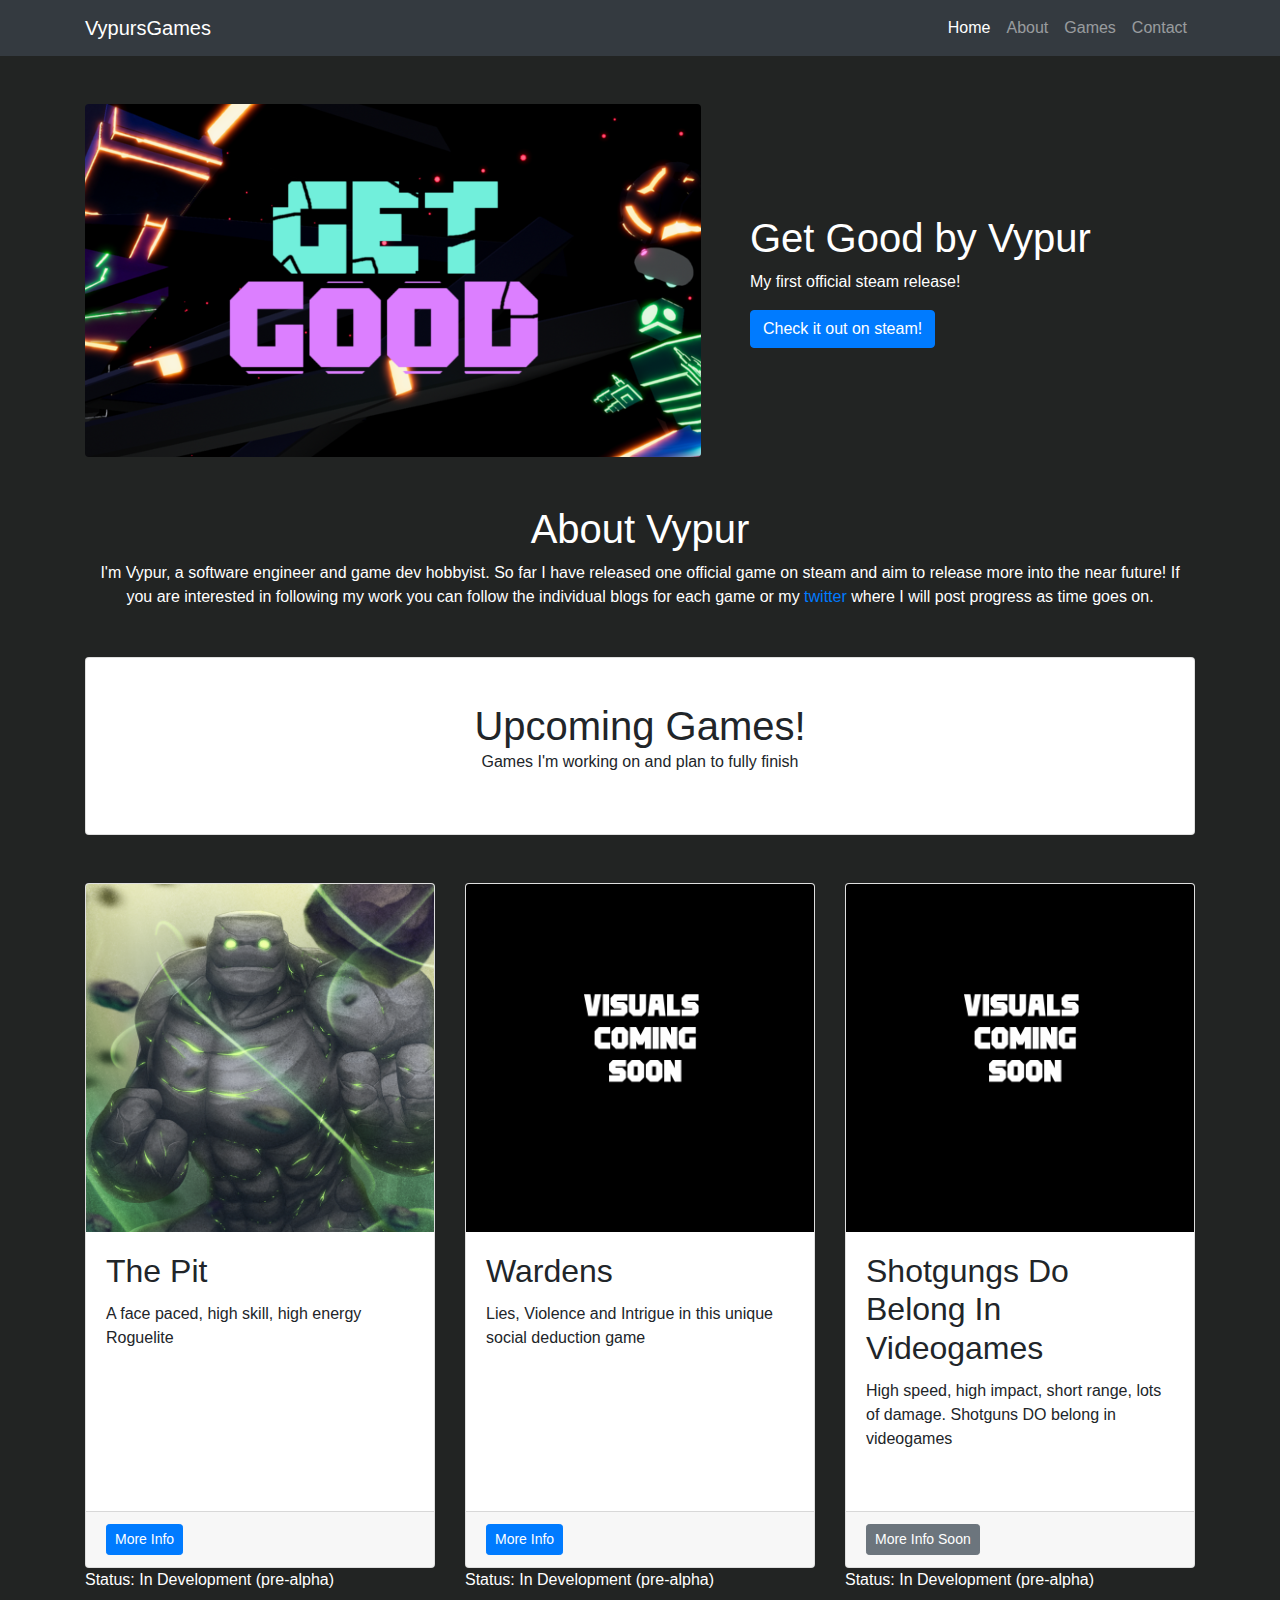
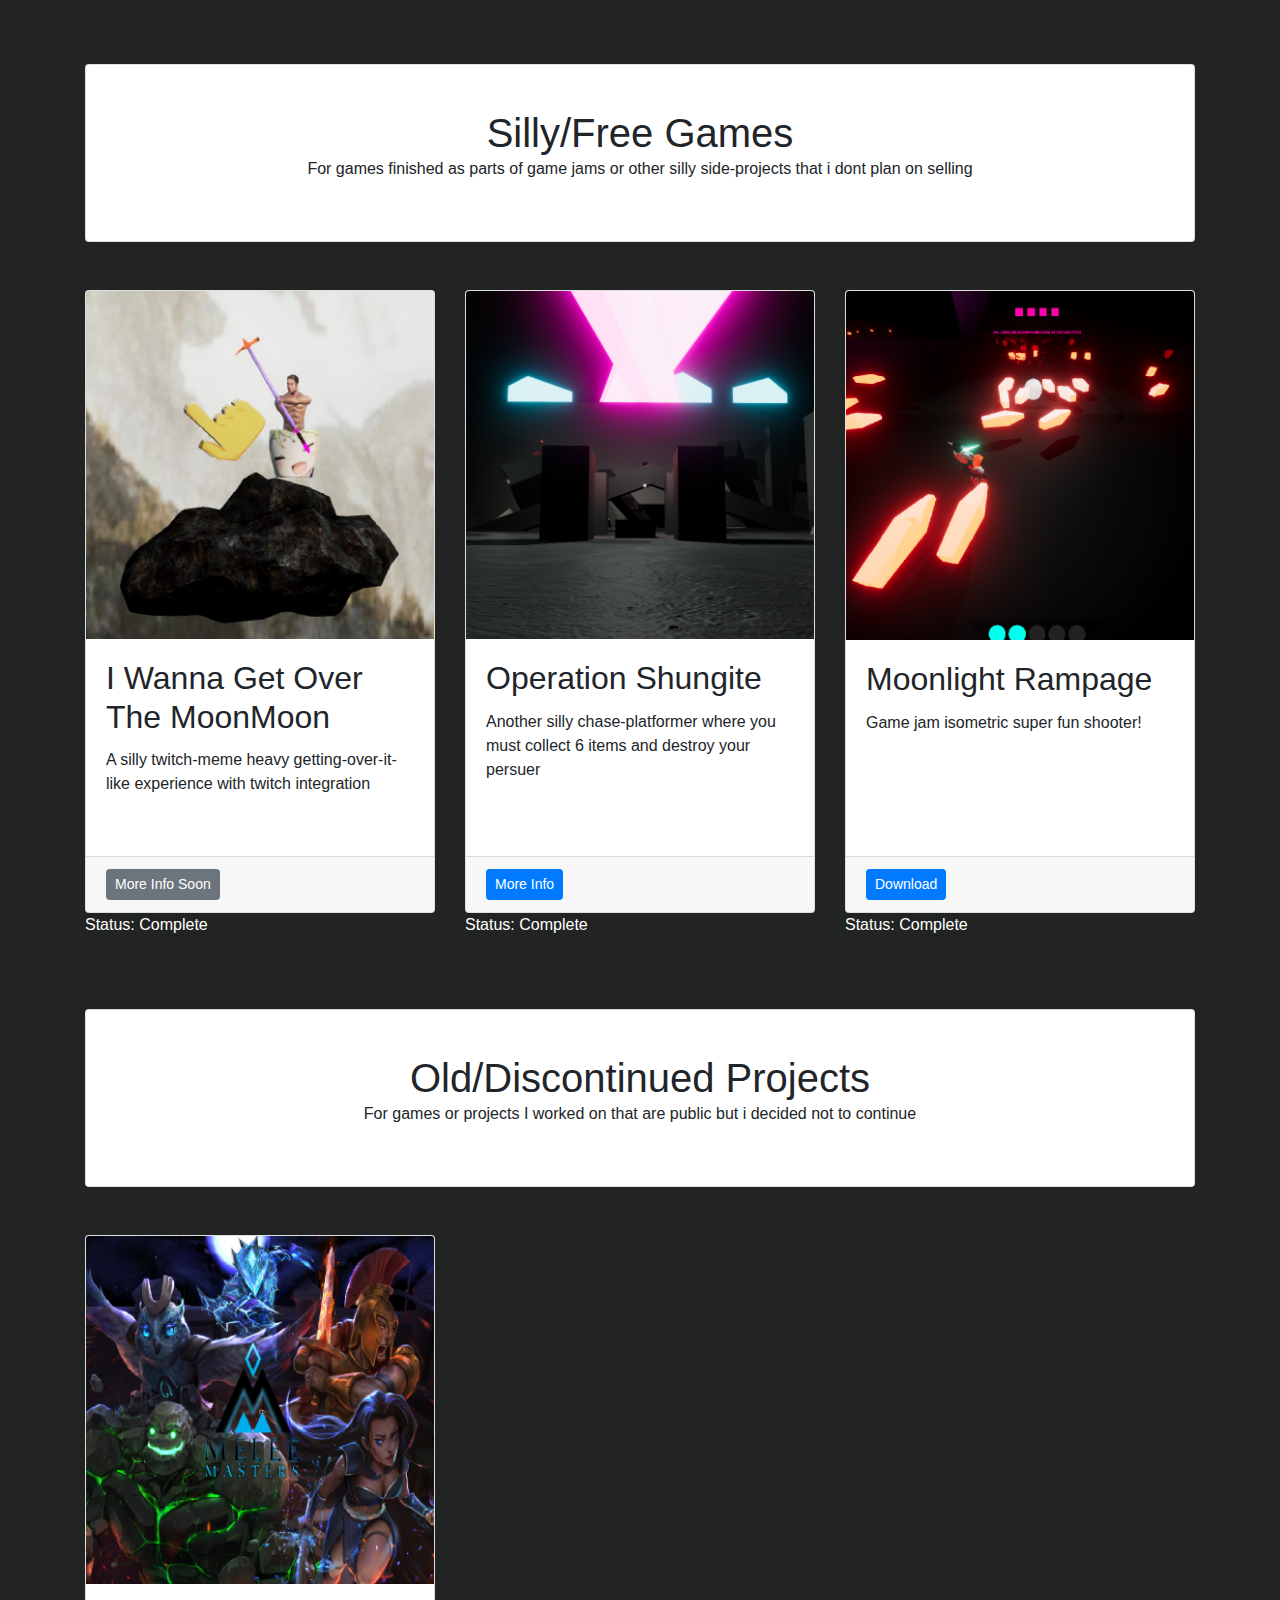
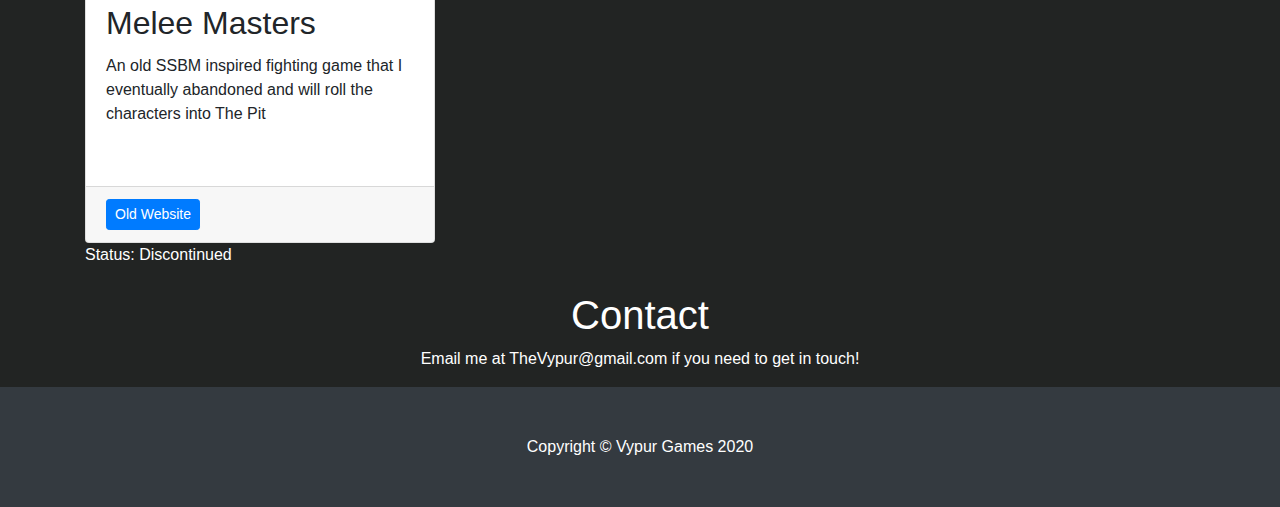
<file: index.html>
<!DOCTYPE html>
<html lang="en">

<head>

  <meta charset="utf-8">
  <meta name="viewport" content="width=device-width, initial-scale=1, shrink-to-fit=no">
  <meta name="description" content="">
  <meta name="author" content="">

  <title>Vypur Games</title>

  <!-- Bootstrap core CSS -->
  <link href="vendor/bootstrap/css/bootstrap.min.css" rel="stylesheet">

  <!-- Custom styles for this template -->
  <link href="css/small-business.css" rel="stylesheet">

  <style type="text/css">

  </style>

</head>

<body>

  <!-- Navigation -->
  <nav class="navbar navbar-expand-lg navbar-dark bg-dark fixed-top">
    <div class="container">
      <a class="navbar-brand js-scroll-trigger" href="#">VypursGames</a>
      <button class="navbar-toggler" type="button" data-toggle="collapse" data-target="#navbarResponsive" aria-controls="navbarResponsive" aria-expanded="false" aria-label="Toggle navigation">
        <span class="navbar-toggler-icon"></span>
      </button>
      <div class="collapse navbar-collapse" id="navbarResponsive">
        <ul class="navbar-nav ml-auto">
          <li class="nav-item active">
            <a class="nav-link js-scroll-trigger" href="#Home">Home
              <span class="sr-only">(current)</span>
            </a>
          </li>
          <li class="nav-item">
            <a class="nav-link js-scroll-trigger" href="#About">About</a>
          </li>
          <li class="nav-item">
            <a class="nav-link js-scroll-trigger" href="#Games">Games</a>
          </li>
          <li class="nav-item">
            <a class="nav-link js-scroll-trigger" href="#Contact">Contact</a>
          </li>
        </ul>
      </div>
    </div>
  </nav>

  <!-- Page Content -->
  <div class="container">

  	<section id="Home">
	    <!-- Heading Row -->
	    <div class="row align-items-center my-5">
	      <div class="col-lg-7">
	        <img class="img-fluid rounded mb-4 mb-lg-0" src="./img/MainCapsuleImage.png" alt="">
	      </div>
	      <!-- /.col-lg-8 -->
	      <div class="col-lg-5">
	        <h1 class="font-weight-light text-white">Get Good by Vypur</h1>
	        <p class="text-white">My first official steam release!</p>
	        <a class="btn btn-primary " href="https://store.steampowered.com/app/1241860/Get_Good_by_Vypur/">Check it out on steam!</a>
	      </div>
	      <!-- /.col-md-4 -->
	    </div>
	    <!-- /.row -->
    </section>

    <section id="About">
	    <div class="container">
	        <div class="text-center">
	            <h1 class="font-weight-heavy text-white">About Vypur</h1>
	            <p class="text-white section-subheading">I'm Vypur, a software engineer and game dev hobbyist. So far I have released one official game on steam and aim to release more into the near future! If you are interested in following my work you can follow the individual blogs for each game or my <a href="https://www.twitter.com/TheVypur">twitter</a> where I will post progress as time goes on.</p>
	        </div>
	    </div>
    </section>

    <!-- Call to Action Well -->
    <section id=Games>
	    <div class="card text-black my-5 py-4 text-center">
	      <div class="card-body">
	        <h1 class="text-black m-0">Upcoming Games!</h1>
	        <p> Games I'm working on and plan to fully finish</p>
	      </div>
	    </div>
	</section>

    <!-- Content Row -->
    <div class="row">
      <div class="col-md-4 mb-5">
        <div class="card h-100">
       	  <img class="card-img-top" src="img/thepit_thumbnail.png" alt="Card image cap">
          <div class="card-body">
            <h2 class="card-title">The Pit</h2>
            <p class="card-text">A face paced, high skill, high energy Roguelite</p>
          </div>
          <div class="card-footer">
            <a class="btn btn-primary btn-sm" href="ThePit.html">More Info</a>
          </div>
        </div>
        <p class="text-white">Status: In Development (pre-alpha)</p>
      </div>
      <!-- /.col-md-4 -->
      <div class="col-md-4 mb-5">
        <div class="card h-100">
          <img class="card-img-top" src="img/visuals_thumbnail.png" alt="Card image cap">
          <div class="card-body">
            <h2 class="card-title">Wardens</h2>
            <p class="card-text">Lies, Violence and Intrigue in this unique social deduction game</p>
          </div>
          <div class="card-footer">
            <a class="btn btn-primary btn-sm" href="Wardens.html">More Info </a>
          </div>
        </div>
        <p class="text-white">Status: In Development (pre-alpha)</p>
      </div>
      <!-- /.col-md-4 -->
      <div class="col-md-4 mb-5">
        <div class="card h-100">
          <img class="card-img-top" src="img/visuals_thumbnail.png" alt="Card image cap">
          <div class="card-body">
            <h2 class="card-title">Shotgungs Do Belong In Videogames</h2>
            <p class="card-text">High speed, high impact, short range, lots of damage. Shotguns DO belong in videogames</p>
          </div>
          <div class="card-footer">
            <a class="btn btn-secondary btn-sm" href="#">More Info Soon</a>
          </div>
        </div>
        <p class="text-white">Status: In Development (pre-alpha)</p>
      </div>
      <!-- /.col-md-4 -->

    </div>
    <!-- /.row -->

    <!-- Call to Action Well -->
    <div class="card text-black my-5 py-4 text-center">
      <div class="card-body">
        <h1 class="text-black m-0">Silly/Free Games</h1>
        <p> For games finished as parts of game jams or other silly side-projects that i dont plan on selling
      </div>
    </div>

    <!-- Content Row -->
    <div class="row">
      <div class="col-md-4 mb-5">
        <div class="card h-100">
          <img class="card-img-top" src="img/moonmoon_thumbnail.png" alt="Card image cap">
          <div class="card-body">
            <h2 class="card-title">I Wanna Get Over The MoonMoon</h2>
            <p class="card-text">A silly twitch-meme heavy getting-over-it-like experience with twitch integration</p>
          </div>
          <div class="card-footer">
            <div class="btn btn-secondary btn-sm">More Info Soon</div>
          </div>
        </div>
        <p class="text-white">Status: Complete</p>
      </div>
      <!-- /.col-md-4 -->
      <div class="col-md-4 mb-5">
        <div class="card h-100">
          <img class="card-img-top" src="img/shungite_thumbnail.png" alt="Card image cap">
          <div class="card-body">
            <h2 class="card-title">Operation Shungite</h2>
            <p class="card-text">Another silly chase-platformer where you must collect 6 items and destroy your persuer</p>
          </div>
          <div class="card-footer">
            <a href="https://vypur.itch.io/operation-shungite" class="btn btn-primary btn-sm">More Info</a>
          </div>
        </div>
         <p class="text-white">Status: Complete</p>
      </div>
      <!-- /.col-md-4 -->
      <div class="col-md-4 mb-5">
        <div class="card h-100">
        <img class="card-img-top" src="img/moonlit_thumbnail.png" alt="Card image cap">
          <div class="card-body">
            <h2 class="card-title">Moonlight Rampage</h2>
            <p class="card-text">Game jam isometric super fun shooter!</p>
          </div>
          <div class="card-footer">
            <a href="https://vypur.itch.io/moonlight-rampage" class="btn btn-primary btn-sm">Download</a>
          </div>
        </div>
        <p class="text-white">Status: Complete</p>
      </div>
      <!-- /.col-md-4 -->

    </div>
    <!-- /.row -->

    <!-- Call to Action Well -->
    <div class="card text-black my-5 py-4 text-center">
      <div class="card-body">
        <h1 class="text-black m-0">Old/Discontinued Projects</h1>
        <p> For games or projects I worked on that are public but i decided not to continue
      </div>
    </div>

    <!-- Content Row -->
    <div class="row">
      <div class="col-md-4 mb-5">
        <div class="card h-100">
          <img class="card-img-top" src="img/MeleeMasters_thumbnail.jpg" alt="Card image cap">
          <div class="card-body">
            <h2 class="card-title">Melee Masters</h2>
            <p class="card-text">An old SSBM inspired fighting game that I eventually abandoned and will roll the characters into The Pit</p>
          </div>
          <div class="card-footer">
             <a href="./meleemasters.html" class="btn btn-primary btn-sm">Old Website</a>
          </div>
        </div>
        <p class="text-white">Status: Discontinued</p>
      </div>
      <!-- /.col-md-4 -->
      <div class="col-md-4 mb-5">

      </div>
      <!-- /.col-md-4 -->
      <div class="col-md-4 mb-5">

      </div>
      <!-- /.col-md-4 -->

    </div>

     <section id="Contact">
	    <div class="container">
	        <div class="text-center">
	            <h1 class="font-weight-heavy text-white">Contact</h1>
	            <p class="text-white section-subheading">Email me at TheVypur@gmail.com if you need to get in touch!</p>
	        </div>
	    </div>
    </section>

  </div>
  <!-- /.container -->

  <!-- Footer -->
  <footer class="py-5 bg-dark">
    <div class="container">
      <p class="m-0 text-center text-white">Copyright &copy; Vypur Games 2020</p>
    </div>
    <!-- /.container -->
  </footer>

  <!-- Bootstrap core JavaScript -->
  <script src="vendor/jquery/jquery.min.js"></script>
  <script src="vendor/bootstrap/js/bootstrap.bundle.min.js"></script>

    <!-- Plugin JavaScript -->
  <script src="vendor/jquery-easing/jquery.easing.min.js"></script>

  <!-- Custom JavaScript for this theme -->
  <script src="js/scrolling-nav.js"></script>

</body>

</html>
</file>
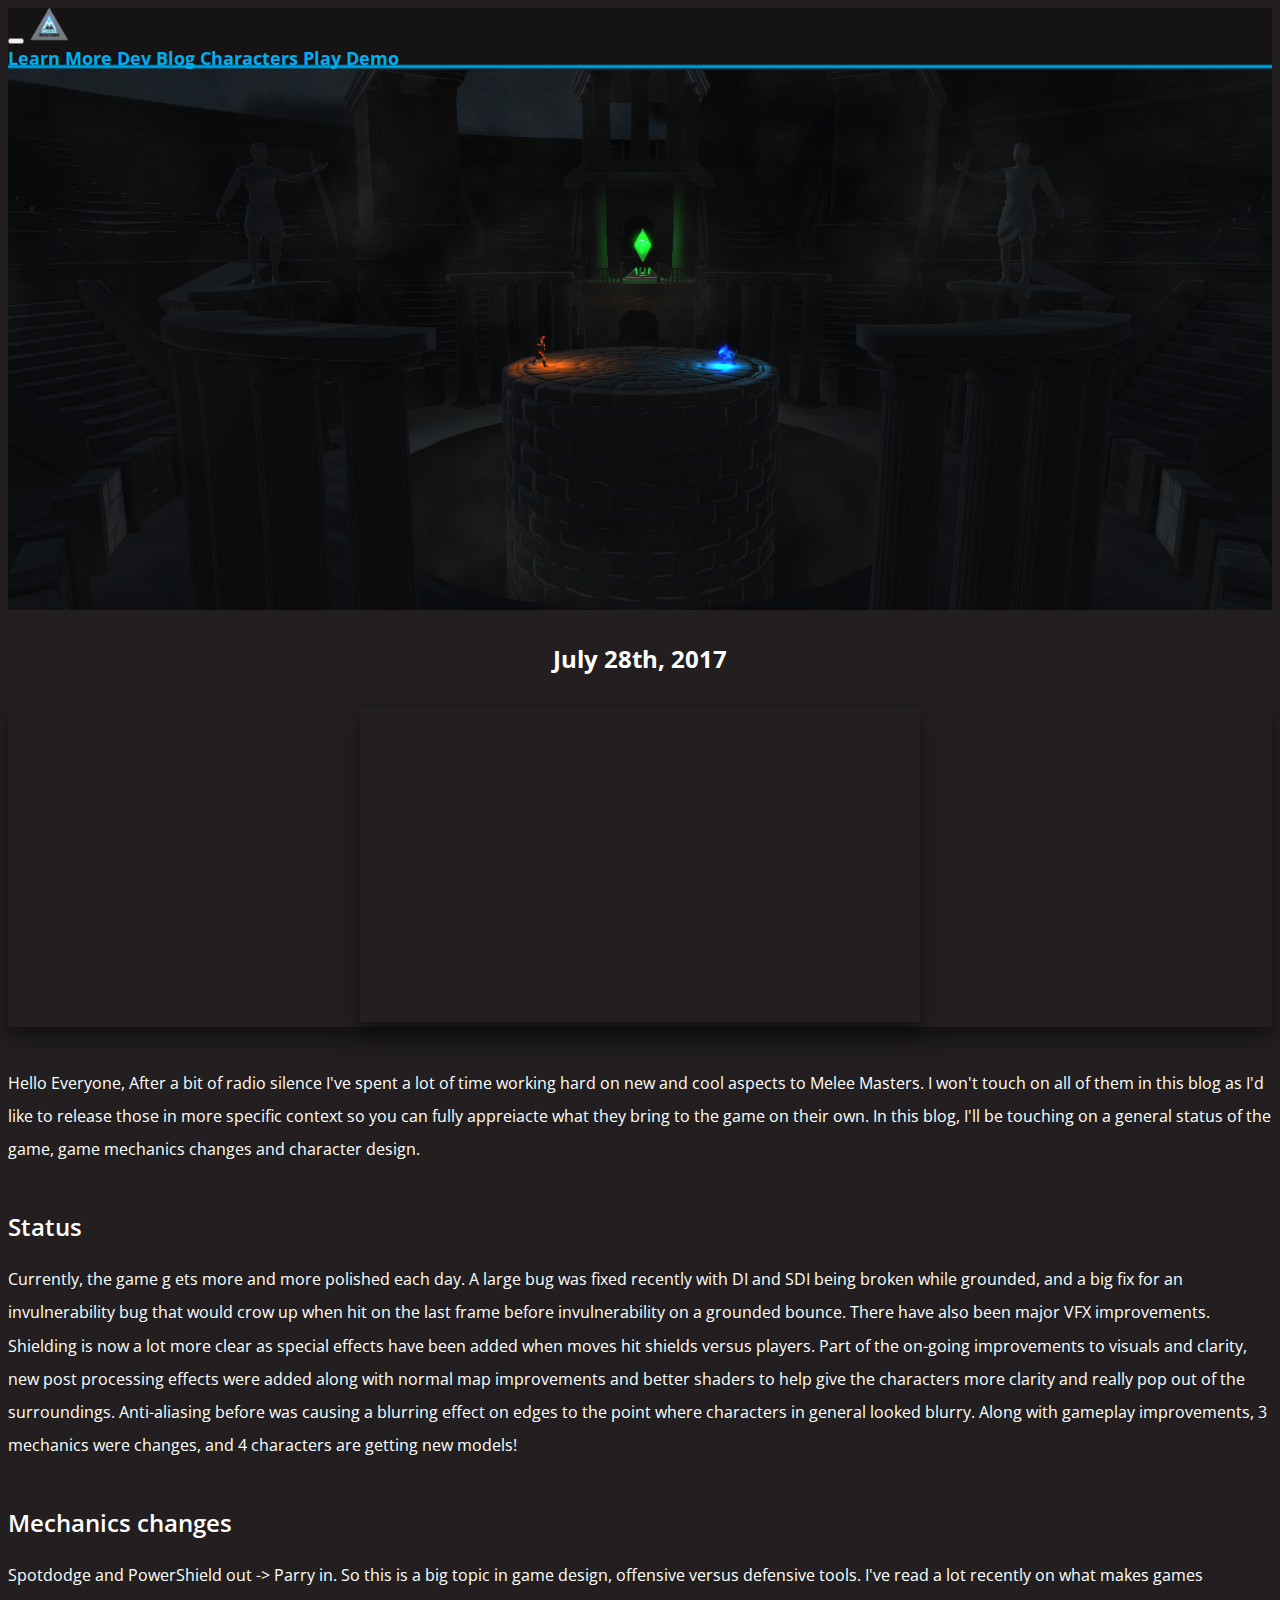
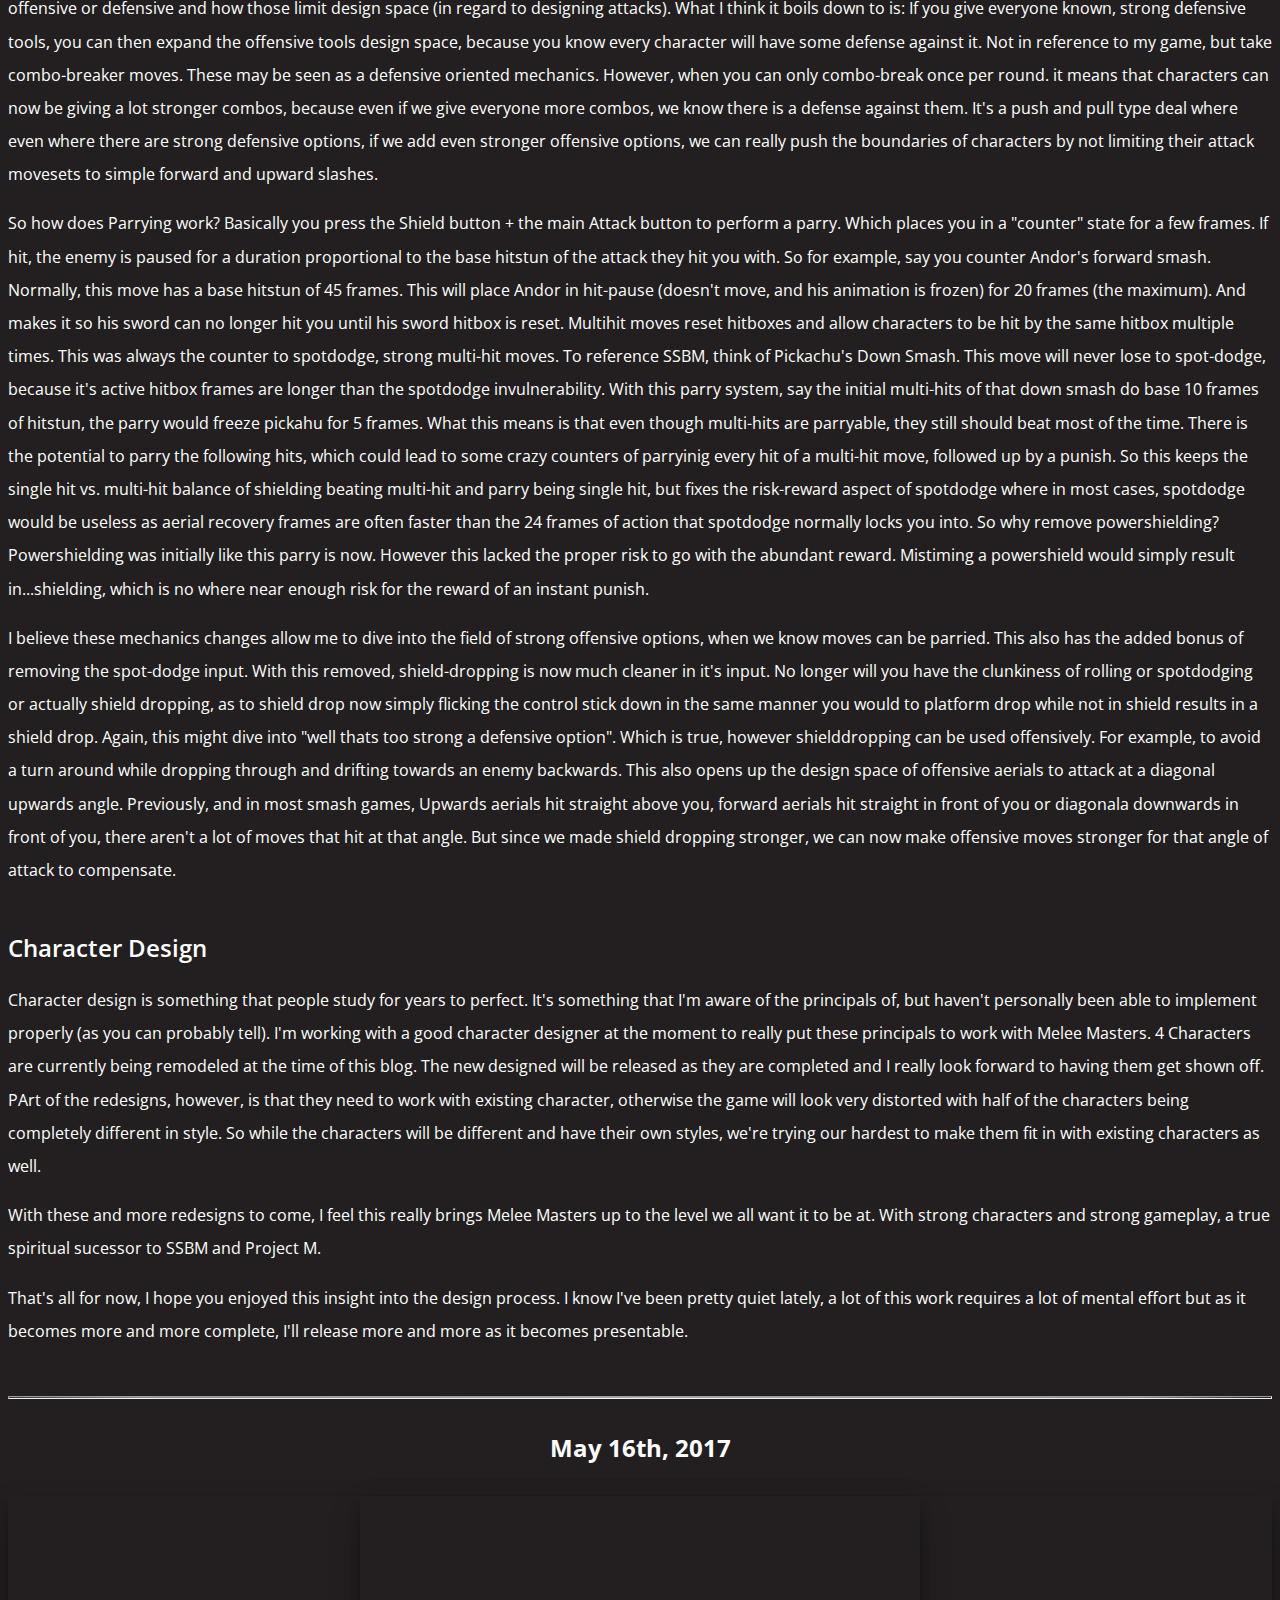
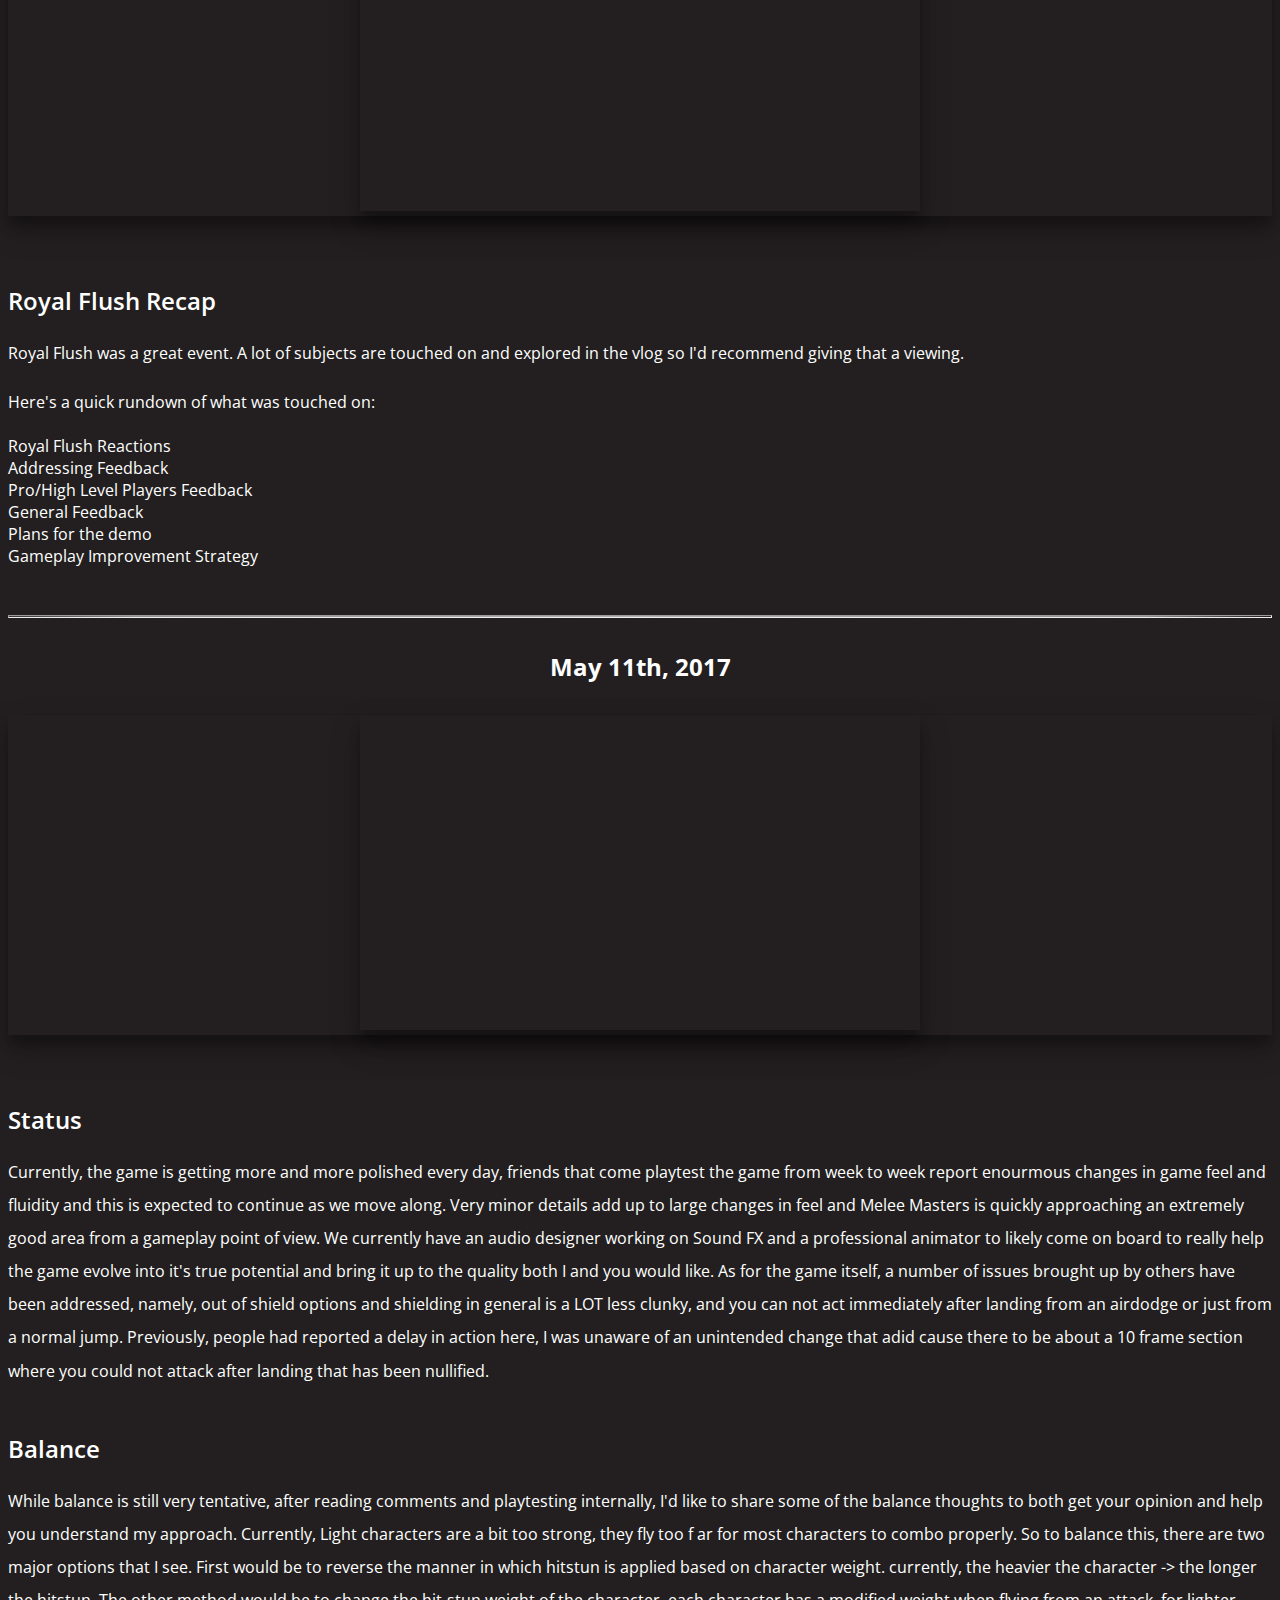
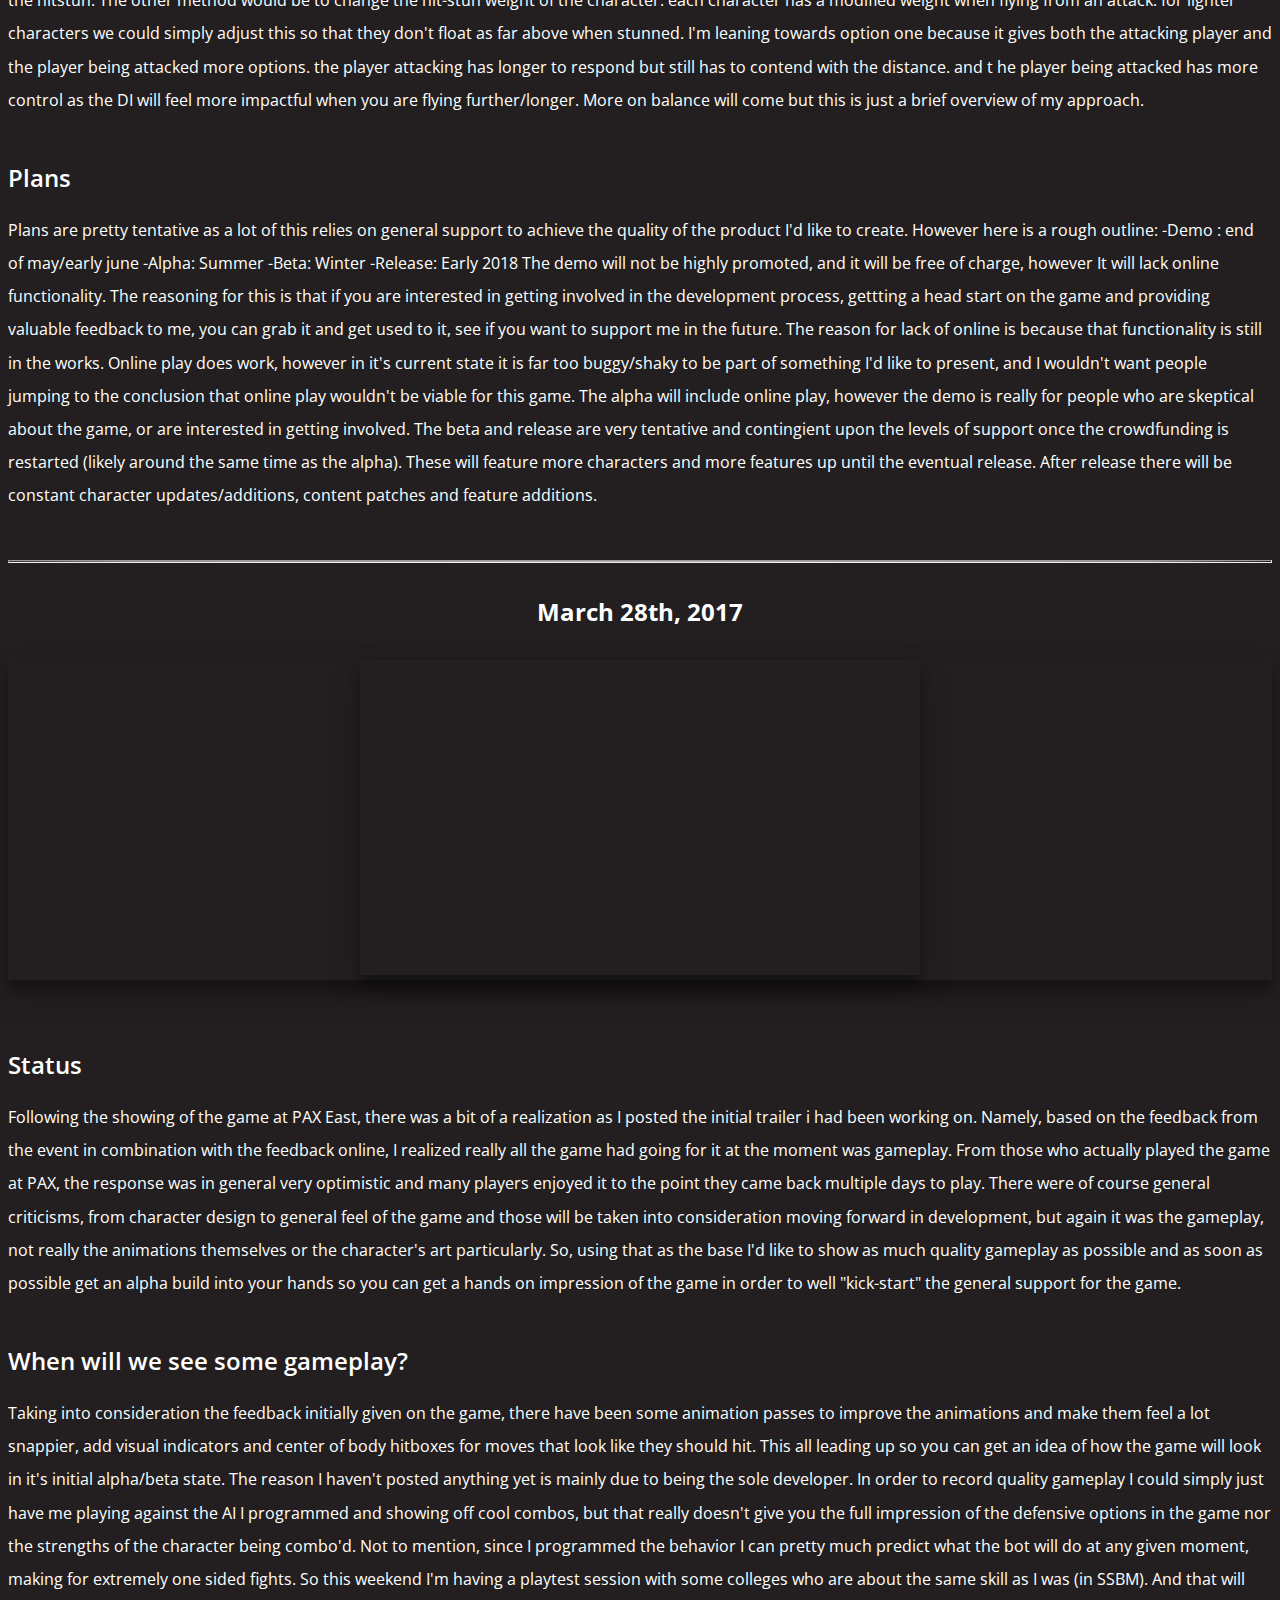
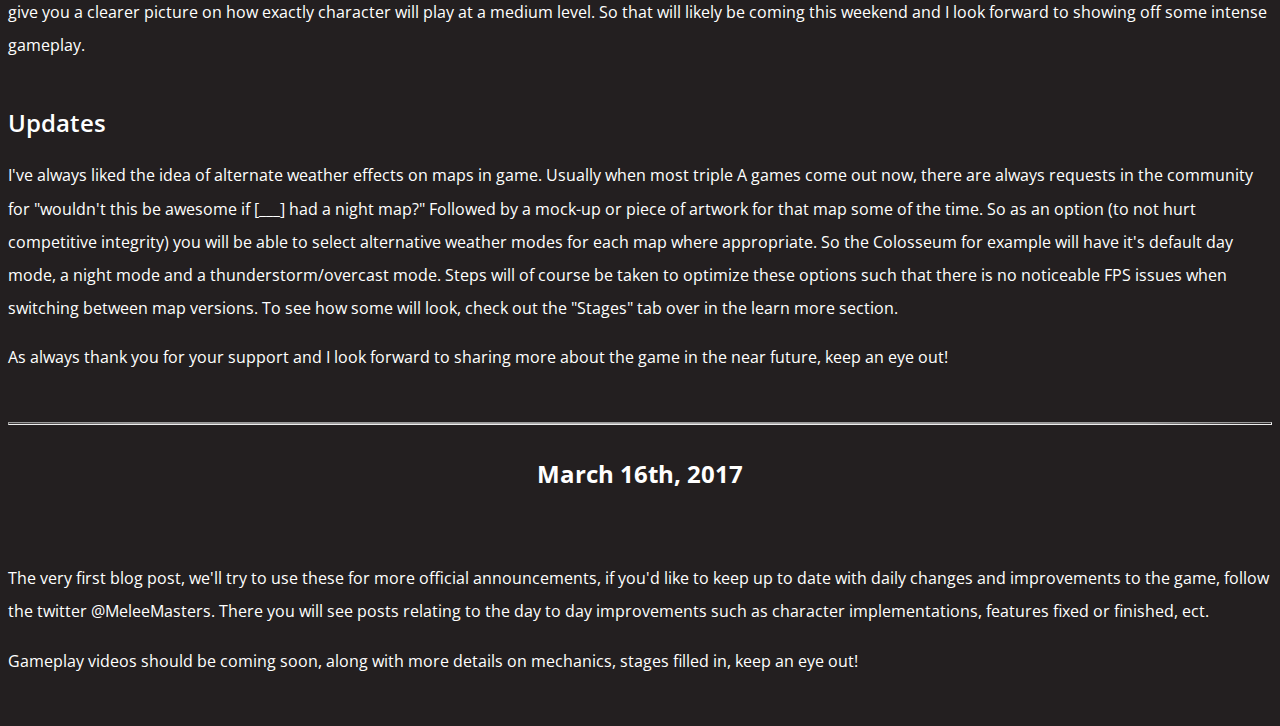
<file: blog.html>
<!DOCTYPE html>

<head>
    <meta name="viewport" content="width=device-width, initial-scale=1">
    <link rel="stylesheet" href="https://maxcdn.bootstrapcdn.com/bootstrap/4.0.0-alpha.6/css/bootstrap.min.css" integrity="sha384-rwoIResjU2yc3z8GV/NPeZWAv56rSmLldC3R/AZzGRnGxQQKnKkoFVhFQhNUwEyJ"
        crossorigin="anonymous">
    <link href="https://fonts.googleapis.com/css?family=Open+Sans:300italic,400italic,600italic,700italic,800italic,400,300,600,700,800"
        rel="stylesheet" type="text/css">
    <link href="css/meleemasters.css" rel="stylesheet">
</head>

<body>
    <nav class="navbar twopiece fixed-top navbar-toggleable-md">
        <button class="navbar-toggler navbar-toggler-right navbar-inverse" type="button" data-toggle="collapse" data-target="#navbarNavAltMarkup"
            aria-controls="navbarNavAltMarkup" aria-expanded="false" aria-label="Toggle navigation">
            <span class="navbar-toggler-icon"></span>
        </button>
        <a class="navbar-brand" href="index.html">
            <img src="./img/Logo_Render.png" width="40" height="33" class="d-inline-block align-top" alt="">
        </a>
        <div class="collapse navbar-collapse" id="navbarNavAltMarkup">
            <div class="navbar-nav">
                <a class="nav-item nav-link" href="info.html">Learn More</a>
                <a class="nav-item nav-link" href="blog.html">Dev Blog</a>
                <a class="nav-item nav-link" href="characters.html">Characters</a>
                <a class="nav-item nav-link" href="demo.html">Play Demo</a>
            </div>
        </div>
    </nav>

    <div class="container-fluid blog">
        <div class="row main">
            <div class="col-12">
            </div>
            <div class="col-12 blend">
            </div>
        </div>


        <div class="row content-row overview" aria-label="overview">
            <div class="col-12 col-sm-12 offset-md-3 col-md-6">
            <section id="updates4">
                    <h2 class="post-title display-4">July 28th, 2017</h2>
                    <div class="embed-responsive embed-responsive-16by9 masters-video">
                        <iframe class="masters-video" width="560" height="315" src="https://www.youtube.com/embed/10oz4SZpyV0" frameborder="0" allowfullscreen></iframe>
                    </div>
                    <div class="row-blog">
                        <p>
                            Hello Everyone, After a bit of radio silence I've spent a lot of time working hard on new and cool aspects to Melee Masters. I won't touch on all of them in this blog as I'd like to release those in more specific context so you can fully appreiacte what they bring to the game on their own. 

                            In this blog, I'll be touching on a general status of the game, game mechanics changes and character design.
                            <h2 class="display-5 blog-section">Status</h2>
                        </p>
                        <p>
                            Currently, the game g ets more and more polished each day. A large bug was fixed recently with DI and SDI being broken while grounded, and a big fix for an invulnerability bug that would crow up when hit on the last frame before invulnerability on a grounded bounce. There have also been major VFX improvements. Shielding is now a lot more clear as special effects have been added when moves hit shields versus players. Part of the on-going improvements to visuals and clarity, new post processing effects were added along with normal map improvements and better shaders to help give the characters more clarity and really pop out of the surroundings. Anti-aliasing before was causing a blurring effect on edges to the point where characters in general looked blurry. Along with gameplay improvements, 3 mechanics were changes, and 4 characters are getting new models!
                            </p>

                        <p>
                            <h2 class="display-5 blog-section">Mechanics changes</h2>
                        </p>
                        <p>
                            Spotdodge and PowerShield out -> Parry in.

                            So this is a big topic in game design, offensive versus defensive tools. I've read a lot recently on what makes games offensive or defensive and how those limit design space (in regard to designing attacks). What I think it boils down to is: If you give everyone known, strong defensive tools, you can then expand the offensive tools design space, because you know every character will have some defense against it. Not in reference to my game, but take combo-breaker moves. These may be seen as a defensive oriented mechanics. However, when you can only combo-break once per round. it means that characters can now be giving a lot stronger combos, because even if we give everyone more combos, we know there is a defense against them. It's a push and pull type deal where even where there are strong defensive options, if we add even stronger offensive options, we can really push the boundaries of characters by not limiting their attack movesets to simple forward and upward slashes. 
                        </p>
                        <p>
                            So how does Parrying work? Basically you press the Shield button + the main Attack button to perform a parry. Which places you in a "counter" state for a few frames. If hit, the enemy is paused for a duration proportional to the base hitstun of the attack they hit you with. So for example, say you counter Andor's forward smash. Normally, this move has a base hitstun of 45 frames. This will place Andor in hit-pause (doesn't move, and his animation is frozen) for 20  frames (the maximum). And makes it so his sword can no longer hit you until his sword hitbox is reset. Multihit moves reset hitboxes and allow characters to be hit by the same hitbox multiple times. This was always the counter to spotdodge, strong multi-hit moves. To reference SSBM, think of Pickachu's Down Smash. This move will never lose to spot-dodge, because it's active hitbox frames are longer than the spotdodge invulnerability. With this parry system, say the initial multi-hits of that down smash do base 10 frames of hitstun, the parry would freeze pickahu for 5 frames. What this means is that even though multi-hits are parryable, they still should beat most of the time. There is the potential to parry the following hits, which could lead to some crazy counters of parryinig every hit of a multi-hit move, followed up by a punish. So this keeps the single hit vs. multi-hit balance of shielding beating multi-hit and parry being single hit, but fixes the risk-reward aspect of spotdodge where in most cases, spotdodge would be useless as aerial recovery frames are often faster than the 24 frames of action that spotdodge normally locks you into. So why remove powershielding? Powershielding was initially like this parry is now. However this lacked the proper risk to go with the abundant reward. Mistiming a powershield would simply result in...shielding, which is no where near enough risk for the reward of an instant punish. 
                        </p>
                        <p>
                            I believe these mechanics changes allow me to dive into the field of strong offensive options, when we know moves can be parried. This also has the added bonus of removing the spot-dodge input. With this removed, shield-dropping is now much cleaner in it's input. No longer will you have the clunkiness of rolling or spotdodging or actually shield dropping, as to shield drop now simply flicking the control stick down in the same manner you would to platform drop while not in shield results in a shield drop. Again, this might dive into "well thats too strong a defensive option". Which is true, however shielddropping can be used offensively. For example, to avoid a turn around while dropping through and drifting towards an enemy backwards. This also opens up the design space of offensive aerials to attack at a diagonal upwards angle. Previously, and in most smash games, Upwards aerials hit straight above you, forward aerials hit straight in front of you or diagonala downwards in front of you, there aren't a lot of moves that hit at that angle. But since we made shield dropping stronger, we can now make offensive moves stronger for that angle of attack to compensate. 
                            </p>

                        <p>
                            <h2 class="display-5 blog-section">Character Design</h2>
                        </p>
                        <p>
                            Character design is something that people study for years to perfect. It's something that I'm aware of the principals of, but haven't personally been able to implement properly (as you can probably tell). I'm working with a good character designer at the moment to really put these principals to work with Melee Masters. 4 Characters are currently being remodeled at the time of this blog. The new designed will be released as they are completed and I really look forward to having them get shown off. PArt of the redesigns, however, is that they need to work with existing character, otherwise the game will look very distorted with half of the characters being completely different in style. So while the characters will be different and have their own styles, we're trying our hardest to make them fit in with existing characters as well. 
                        </p>
                        <p>
                            With these and more redesigns to come, I feel this really brings Melee Masters up to the level we all want it to be at. With strong characters and strong gameplay, a true spiritual sucessor to SSBM and Project M. 
                        </p>
                        <p>
                            That's all for now, I hope you enjoyed this insight into the design process. I know I've been pretty quiet lately, a lot of this work requires a lot of mental effort but as it becomes more and more complete, I'll release more and more as it becomes presentable. 
                        </p>

    
                    </div>
                </section>
                <hr>
            <section id="royal flush recap">
                    <h2 class="post-title display-4">May 16th, 2017</h2>
                    <div class="embed-responsive embed-responsive-16by9 masters-video">
                        <iframe class="masters-video" width="560" height="315" src="https://www.youtube.com/embed/CMw_dqmVTpg" frameborder="0" allowfullscreen></iframe>
                    </div>
                    <div class="row-blog">
                        <p>
                            <h2 class="display-5 blog-section">Royal Flush Recap</h2>
                        </p>
                        <p>
                            Royal Flush was a great event. A lot of subjects are touched on and explored in the vlog so I'd recommend giving that a viewing. 
                            </p>
                        <p>
                            Here's a quick rundown of what was touched on:
                            <li>Royal Flush Reactions</li>
                            <li>Addressing Feedback</li>
                            <li>Pro/High Level Players Feedback</li>
                            <li>General Feedback</li>
                            <li>Plans for the demo</li>
                            <li>Gameplay Improvement Strategy</li>
                            </p>


                    </div>
                </section>
                <hr>
                <section id="updates2">
                    <h2 class="post-title display-4">May 11th, 2017</h2>
                    <div class="embed-responsive embed-responsive-16by9 masters-video">
                        <iframe class="masters-video" width="560" height="315" src="https://www.youtube.com/embed/0hLL8gX2mHg" frameborder="0" allowfullscreen></iframe>
                    </div>
                    <div class="row-blog">
                        <p>
                            <h2 class="display-5 blog-section">Status</h2>
                        </p>
                        <p>
                            Currently, the game is getting more and more polished every day, friends that come playtest the game from week to week report enourmous changes in game feel and fluidity and this is expected to continue as we move along. Very minor details add up to large changes in feel and Melee Masters is quickly approaching an extremely good area from a gameplay point of view. We currently have an audio designer working on Sound FX and a professional animator to likely come on board to really help the game evolve into it's true potential and bring it up to the quality both I and you would like. As for the game itself, a number of issues brought up by others have been addressed, namely, out of shield options and shielding in general is a LOT less clunky, and you can not act immediately after landing from an airdodge or just from a normal jump. Previously, people had reported a delay in action here, I was unaware of an unintended change that adid cause there to be about a 10 frame section where you could not attack after landing that has been nullified.  
                            </p>

                        <p>
                            <h2 class="display-5 blog-section">Balance</h2>
                        </p>
                        <p>
                            While balance is still very tentative, after reading comments and playtesting internally, I'd like to share some of the balance thoughts to both get your opinion and help you understand my approach. 

                            Currently, Light characters are a bit too strong, they fly too f ar for most characters to combo properly. So to balance this, there are two major options that I see. First would be to reverse the manner in which hitstun is applied based on character weight. currently, the heavier the character -> the longer the hitstun. The other method would be to change the hit-stun weight of the character.  each character has a modified weight when flying from an attack. for lighter characters we could simply adjust this so that they don't float as far above when stunned. I'm leaning towards option one because it gives both the attacking player and the player being attacked more options. the player attacking has longer to respond but still has to contend with the distance. and t he player being attacked has more control as the DI will feel more impactful when you are flying further/longer. More on balance will come but this is just a brief overview of my approach.
                            </p>

                        <p>
                            <h2 class="display-5 blog-section">Plans</h2>
                        </p>
                        <p>
                            Plans are pretty tentative as a lot of this relies on general support to achieve the quality of the product I'd like to create. However here is a rough outline:

                            -Demo : end of may/early june
                            -Alpha: Summer 
                            -Beta: Winter
                            -Release: Early 2018

                            The demo will not be highly promoted, and it will be free of charge, however It will lack online functionality. The reasoning for this is that if you are interested in getting involved in the development process, gettting a head start on the game and providing valuable feedback to me, you can grab it and get used to it, see if you want to support me in the future. The reason for lack of online is because that functionality is still in the works. Online play does work, however in it's current state it is far too buggy/shaky to be part of something I'd like to present, and I wouldn't want people jumping to the conclusion that online play wouldn't be viable for this game. The alpha will include online play, however the demo is really for people who are skeptical about the game, or are interested in getting involved. 
                            The beta and release are very tentative and contingient upon the levels of support once the crowdfunding is restarted (likely around the same time as the alpha). These will feature more characters and more features up until the eventual release. After release there will be constant character updates/additions, content patches and feature additions. 
                        </p>

    
                    </div>
                </section>
                <hr>
                <section id="preview">
                    <h2 class="post-title display-4">March 28th, 2017</h2>
                    <div class="embed-responsive embed-responsive-16by9 masters-video">
                        <iframe class="masters-video" width="560" height="315" src="https://www.youtube.com/embed/vhQNaj-l7_s" frameborder="0" allowfullscreen></iframe>
                    </div>
                    <div class="row-blog">
                        <p>
                            <h2 class="display-5 blog-section">Status</h2>
                        </p>
                        <p>
                            Following the showing of the game at PAX East, there was a bit of a realization as I posted the initial trailer i had been
                            working on. Namely, based on the feedback from the event in combination with the feedback online,
                            I realized really all the game had going for it at the moment was gameplay. From those who actually
                            played the game at PAX, the response was in general very optimistic and many players enjoyed
                            it to the point they came back multiple days to play. There were of course general criticisms,
                            from character design to general feel of the game and those will be taken into consideration
                            moving forward in development, but again it was the gameplay, not really the animations themselves
                            or the character's art particularly. So, using that as the base I'd like to show as much quality
                            gameplay as possible and as soon as possible get an alpha build into your hands so you can get
                            a hands on impression of the game in order to well "kick-start" the general support for the game.</p>

                        <p>
                            <h2 class="display-5 blog-section">When will we see some gameplay?</h2>
                        </p>
                        <p>
                            Taking into consideration the feedback initially given on the game, there have been some animation passes to improve the
                            animations and make them feel a lot snappier, add visual indicators and center of body hitboxes
                            for moves that look like they should hit. This all leading up so you can get an idea of how the
                            game will look in it's initial alpha/beta state. The reason I haven't posted anything yet is
                            mainly due to being the sole developer. In order to record quality gameplay I could simply just
                            have me playing against the AI I programmed and showing off cool combos, but that really doesn't
                            give you the full impression of the defensive options in the game nor the strengths of the character
                            being combo'd. Not to mention, since I programmed the behavior I can pretty much predict what
                            the bot will do at any given moment, making for extremely one sided fights. So this weekend I'm
                            having a playtest session with some colleges who are about the same skill as I was (in SSBM).
                            And that will give you a clearer picture on how exactly character will play at a medium level.
                            So that will likely be coming this weekend and I look forward to showing off some intense gameplay.</p>

                        <p>
                            <h2 class="display-5 blog-section">Updates</h2>
                        </p>
                        <p>I've always liked the idea of alternate weather effects on maps in game. Usually when most triple
                            A games come out now, there are always requests in the community for "wouldn't this be awesome
                            if [___] had a night map?" Followed by a mock-up or piece of artwork for that map some of the
                            time. So as an option (to not hurt competitive integrity) you will be able to select alternative
                            weather modes for each map where appropriate. So the Colosseum for example will have it's default
                            day mode, a night mode and a thunderstorm/overcast mode. Steps will of course be taken to optimize
                            these options such that there is no noticeable FPS issues when switching between map versions.
                            To see how some will look, check out the "Stages" tab over in the learn more section.</p>

                        <p>As always thank you for your support and I look forward to sharing more about the game in the near
                            future, keep an eye out!</p>
                    </div>
                </section>
                <hr>
            </div>
        </div>
        <div class="row content-row overview" aria-label="overview">
            <div class="col-12 col-sm-12 offset-md-3 col-md-6">
                <section id="firstPost">
                    <h2 class="post-title display-4">March 16th, 2017</h2>
                    <div class="row-blog">
                        <p> The very first blog post, we'll try to use these for more official announcements, if you'd like to
                            keep up to date with daily changes and improvements to the game, follow the twitter @MeleeMasters.
                            There you will see posts relating to the day to day improvements such as character implementations,
                            features fixed or finished, ect.</p>
                        <p>Gameplay videos should be coming soon, along with more details on mechanics, stages filled in, keep
                            an eye out!</p>
                    </div>
                </section>
            </div>
        </div>
    </div>

    <script src="https://ajax.googleapis.com/ajax/libs/jquery/3.1.0/jquery.min.js"></script>
    <script src="https://npmcdn.com/tether@1.2.4/dist/js/tether.min.js"></script>
    <script src="https://maxcdn.bootstrapcdn.com/bootstrap/4.0.0-alpha.6/js/bootstrap.min.js" integrity="sha384-vBWWzlZJ8ea9aCX4pEW3rVHjgjt7zpkNpZk+02D9phzyeVkE+jo0ieGizqPLForn"
        crossorigin="anonymous"></script>
</body>
</file>
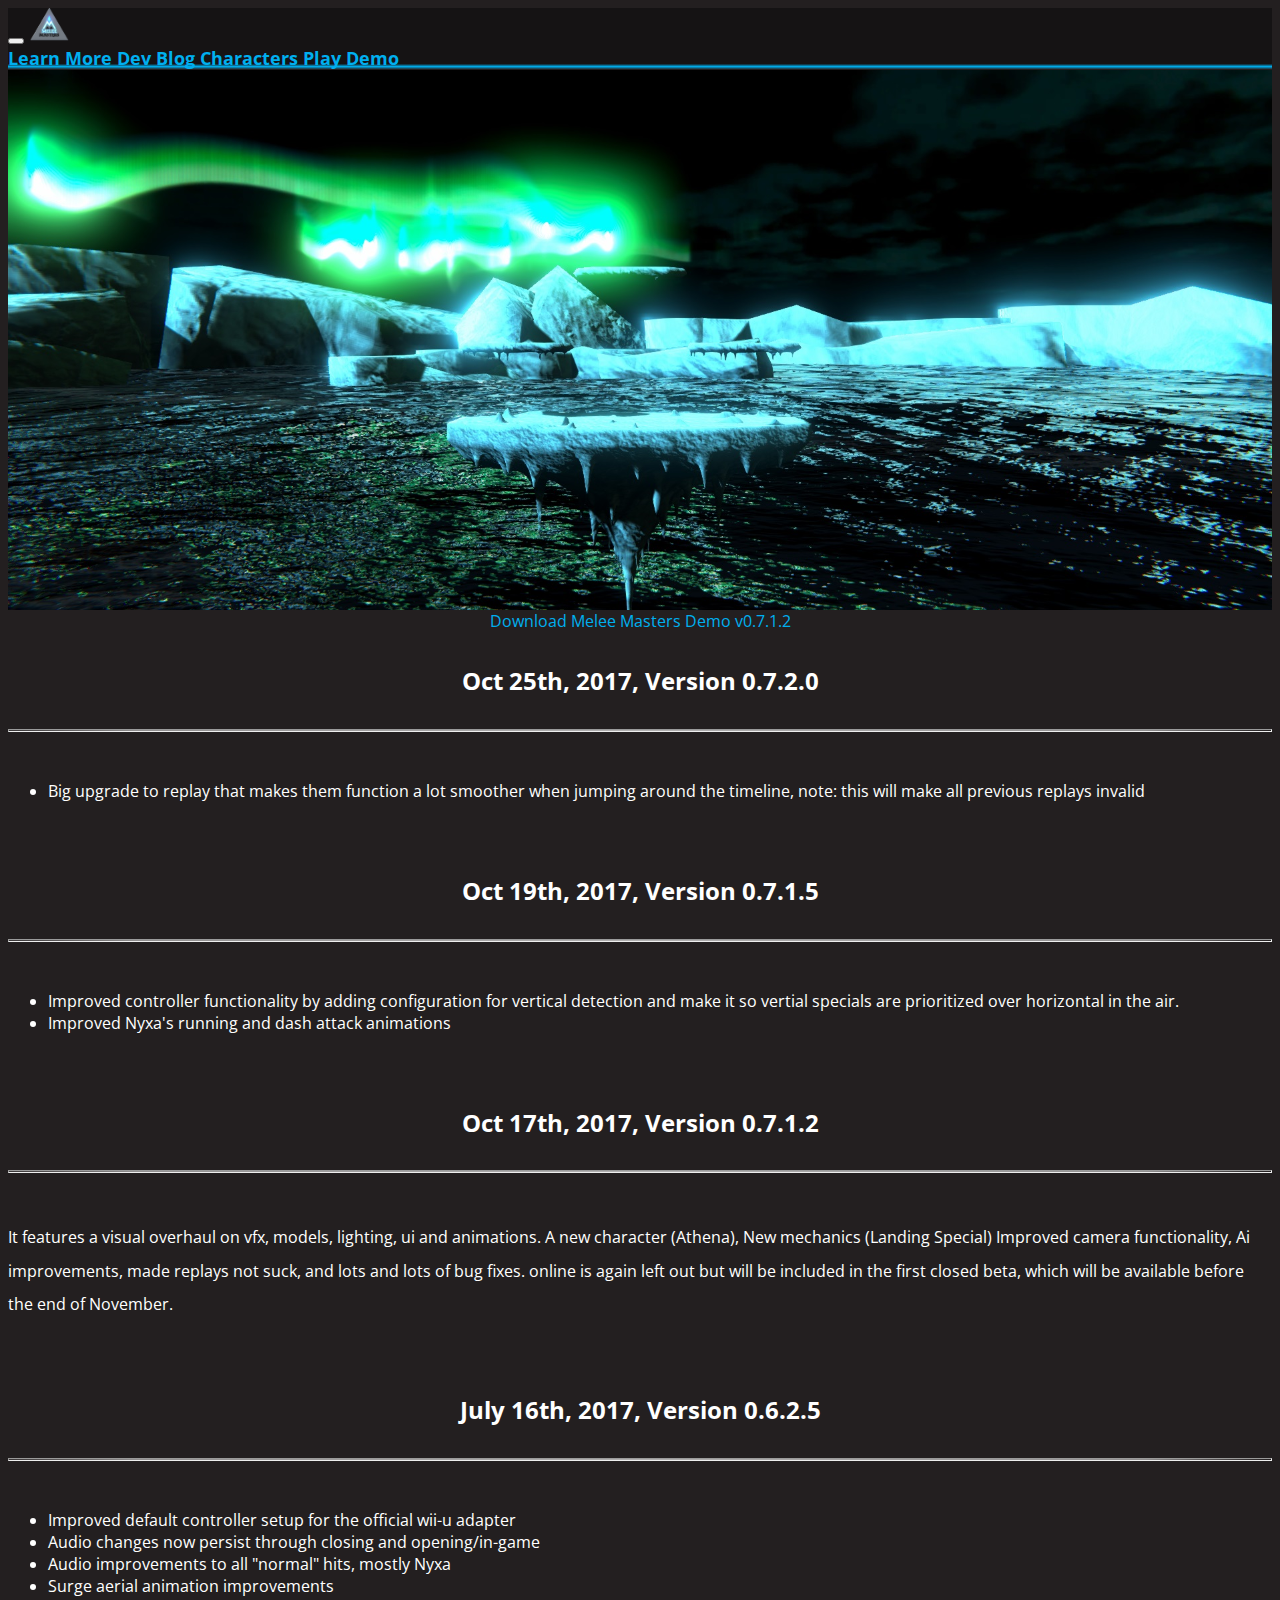
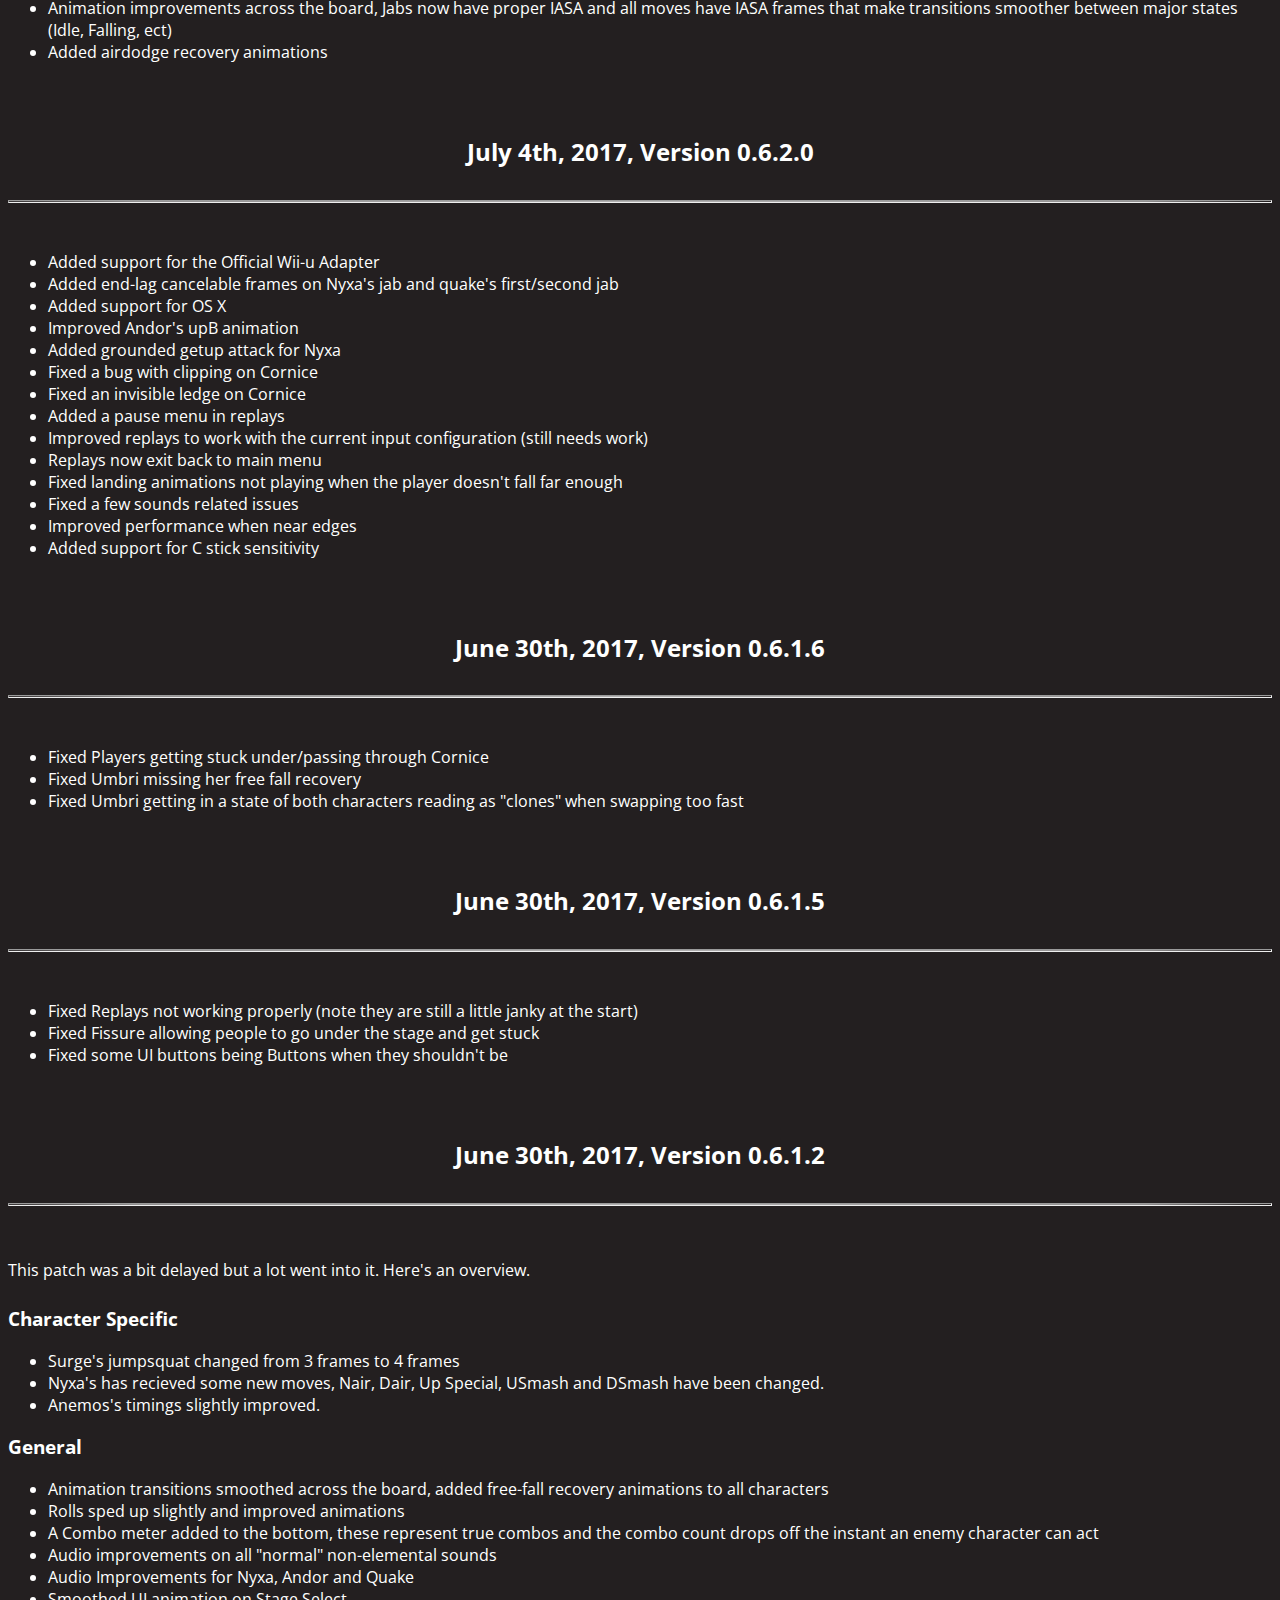
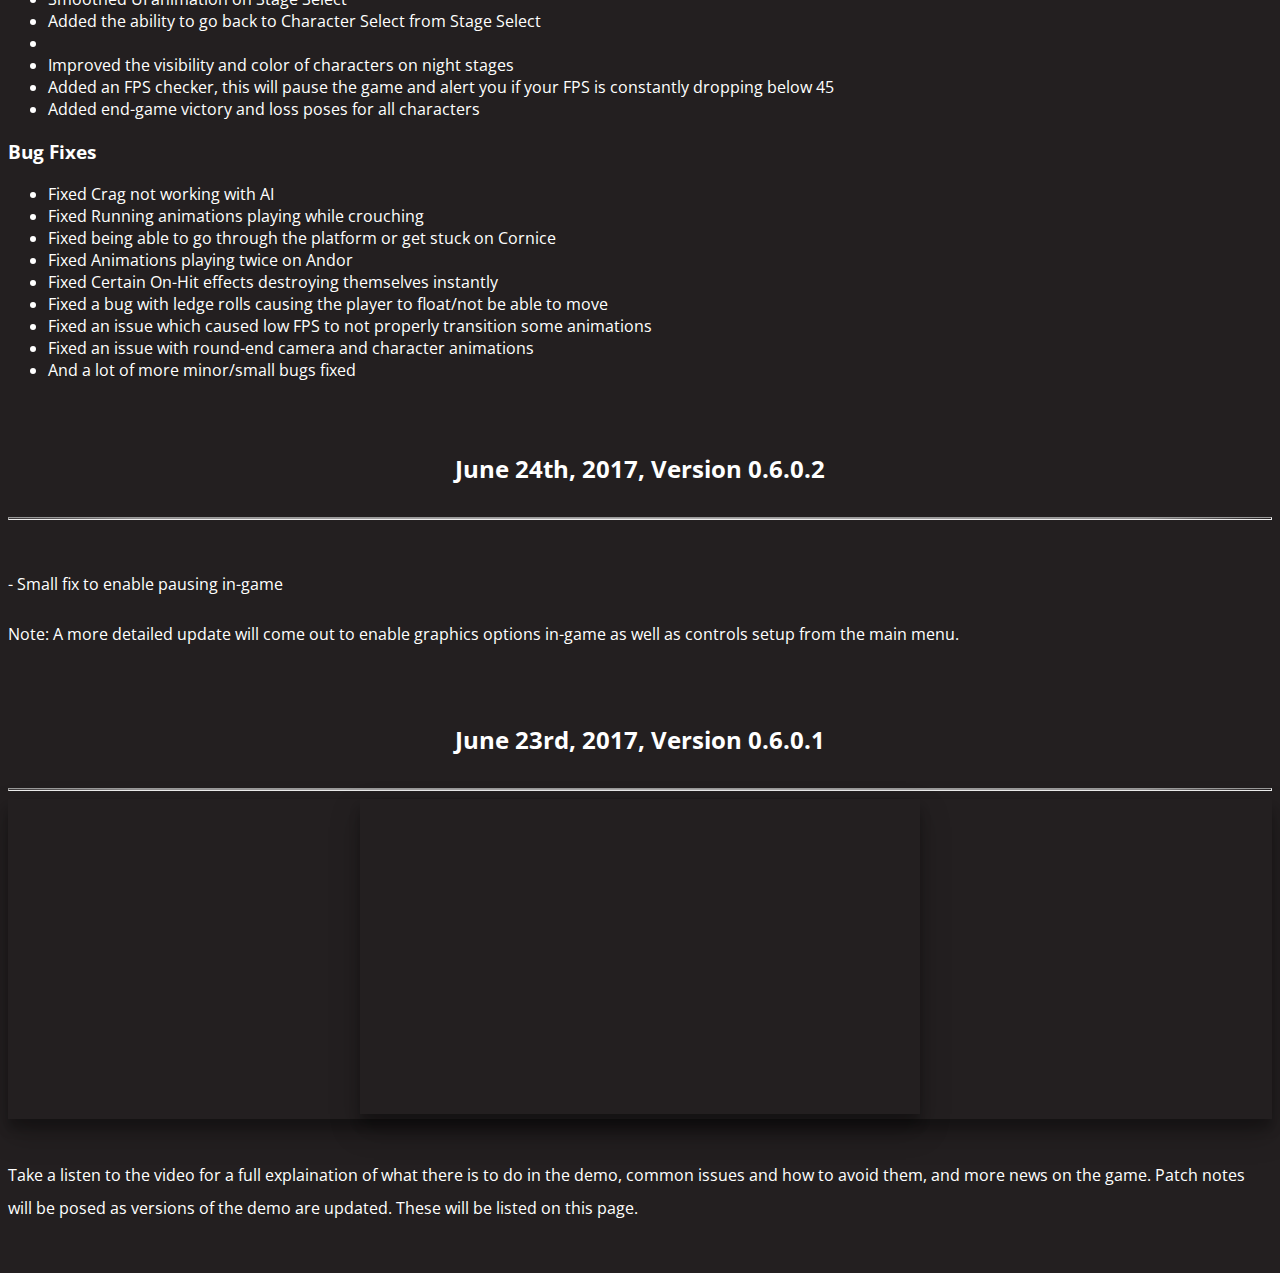
<file: demo.html>
<!DOCTYPE html>

<head>
    <meta name="viewport" content="width=device-width, initial-scale=1">
    <link rel="stylesheet" href="https://maxcdn.bootstrapcdn.com/bootstrap/4.0.0-alpha.6/css/bootstrap.min.css" integrity="sha384-rwoIResjU2yc3z8GV/NPeZWAv56rSmLldC3R/AZzGRnGxQQKnKkoFVhFQhNUwEyJ"
        crossorigin="anonymous">
    <link href="https://fonts.googleapis.com/css?family=Open+Sans:300italic,400italic,600italic,700italic,800italic,400,300,600,700,800"
        rel="stylesheet" type="text/css">
    <link href="css/meleemasters.css" rel="stylesheet">
</head>

<body>
    <nav class="navbar twopiece fixed-top navbar-toggleable-md">
        <button class="navbar-toggler navbar-toggler-right navbar-inverse" type="button" data-toggle="collapse" data-target="#navbarNavAltMarkup"
            aria-controls="navbarNavAltMarkup" aria-expanded="false" aria-label="Toggle navigation">
            <span class="navbar-toggler-icon"></span>
        </button>
        <a class="navbar-brand" href="index.html">
            <img src="./img/Logo_Render.png" width="40" height="33" class="d-inline-block align-top" alt="">
        </a>
        <div class="collapse navbar-collapse" id="navbarNavAltMarkup">
            <div class="navbar-nav">
                <a class="nav-item nav-link" href="info.html">Learn More</a>
                <a class="nav-item nav-link" href="blog.html">Dev Blog</a>
                <a class="nav-item nav-link" href="characters.html">Characters</a>
                <a class="nav-item nav-link" href="demo.html">Play Demo</a>
            </div>
        </div>
    </nav>

    <div class="container-fluid demo">
        <div class="row main">
            <div class="col-12">
            </div>
            <div class="col-12 blend">
            </div>
        </div>
<!--
        <h2> The Demo is currently unavailable as visual improvements and character designs are improved. be sure to follow the twitter and check out the news letter for future updates on the demo! Thanks to all those who tried it out! </h2>
-->
        
        <a href="https://s3.us-east-2.amazonaws.com/meleemastersdemo/MeleeMasters_v0.7.2.0.zip" type="button" class="btn btn-lg btn-success">Download Melee Masters Demo v0.7.1.2</a>
<!--
         <a href="https://s3.us-east-2.amazonaws.com/meleemastersdemo/Jul_3rd_2017_v0.6.2.0.app.zip" type="button" class="btn btn-lg btn-success">Download Melee Masters Demo v0.6.2.0 (OS X)</a>        
      
        <div class="row content-row overview" aria-label="overview">
            <div class="col-12 col-sm-12 offset-md-3 col-md-6">
                <div class="row-blog text-center">
                        <p> Enjoyed the demo and want to help support the game's development? Consider donating below! </p>
                        <form action="https://www.paypal.com/cgi-bin/webscr" method="post" target="_top">
                        <input type="hidden" name="cmd" value="_donations">
                        <input type="hidden" name="business" value="playmeleemasters@twopiecegames.com">
                        <input type="hidden" name="lc" value="US">
                        <input type="hidden" name="item_name" value="Two-Piece Games, LLC">
                        <input type="hidden" name="currency_code" value="USD">
                        <input type="hidden" name="bn" value="PP-DonationsBF:btn_donate_LG.gif:NonHostedGuest">
                        <input type="image" src="https://www.paypalobjects.com/en_US/i/btn/btn_donate_LG.gif" border="0" name="submit" alt="PayPal - The safer, easier way to pay online!">
                        <img alt="" border="0" src="https://www.paypalobjects.com/en_US/i/scr/pixel.gif" width="1" height="1">
                        </form>

                </div>
            </div>
        </div>
        -->
        
        <div class="row content-row overview" aria-label="overview">
            <div class="col-12 col-sm-12 offset-md-3 col-md-6">

            <section id="release_10">
            <h2 class="post-title display-4">Oct 25th, 2017, Version 0.7.2.0</h2>
            <hr>
                <div class="row-blog">
                <ul>
                    <li>Big upgrade to replay that makes them function a lot smoother when jumping around the timeline, note: this will make all previous replays invalid</li>

                </ul>
                </div>
            </section>

            <section id="release_9">
            <h2 class="post-title display-4">Oct 19th, 2017, Version 0.7.1.5</h2>
            <hr>
                <div class="row-blog">
                <ul>
                    <li>Improved controller functionality by adding configuration for vertical detection and make it so vertial specials are prioritized over horizontal in the air.</li>
                    <li>Improved Nyxa's running and dash attack animations</li>

                </ul>
                </div>
            </section>

            <section id="release_8">
            <h2 class="post-title display-4">Oct 17th, 2017, Version 0.7.1.2</h2>
            <hr>
                <div class="row-blog">
                <p>
                    It features a visual overhaul on vfx, models, lighting, ui and animations. A new character (Athena), New mechanics (Landing Special) Improved camera functionality, Ai improvements, made replays not suck, and lots and lots of bug fixes. online is again left out but will be included in the first closed beta, which will be available before the end of November. 
                    </p>
                </div>
            </section>

            <section id="release_7">
            <h2 class="post-title display-4">July 16th, 2017, Version 0.6.2.5</h2>
            <hr>
                <div class="row-blog">
                <ul>
                    <li>Improved default controller setup for the official wii-u adapter</li>
                    <li>Audio changes now persist through closing and opening/in-game</li>
                    <li>Audio improvements to all "normal" hits, mostly Nyxa</li>
                    <li>Surge aerial animation improvements</li>
                    <li>Animation improvements across the board, Jabs now have proper IASA and all moves have IASA frames that make transitions smoother between major states (Idle, Falling, ect)</li>
                    <li>Added airdodge recovery animations</li>
                </ul>
                </div>
            </section>

            <section id="release_6">
            <h2 class="post-title display-4">July 4th, 2017, Version 0.6.2.0</h2>
            <hr>
                <div class="row-blog">
                <ul>
                    <li>Added support for the Official Wii-u Adapter</li>
                    <li>Added end-lag cancelable frames on Nyxa's jab and quake's first/second jab</li>
                    <li>Added support for OS X</li>
                    <li>Improved Andor's upB animation</li>
                    <li>Added grounded getup attack for Nyxa</li>
                    <li>Fixed a bug with clipping on Cornice</li>
                    <li>Fixed an invisible ledge on Cornice</li>
                    <li>Added a pause menu in replays</li>
                    <li>Improved replays to work with the current input configuration (still needs work)</li>
                    <li>Replays now exit back to main menu</li>
                    <li>Fixed landing animations not playing when the player doesn't fall far enough</li>
                    <li>Fixed a few sounds related issues</li>
                    <li>Improved performance when near edges</li>
                    <li>Added support for C stick sensitivity</li>
                </ul>
                </div>
            </section>
            <section id="release_5">
            <h2 class="post-title display-4">June 30th, 2017, Version 0.6.1.6</h2>
            <hr>
                <div class="row-blog">
                <ul>
                    <li>Fixed Players getting stuck under/passing through Cornice</li>
                    <li>Fixed Umbri missing her free fall recovery</li>
                    <li>Fixed Umbri getting in a state of both characters reading as "clones" when swapping too fast</li>
                </ul>
                </div>
            </section>
            <section id="release_4">
            <h2 class="post-title display-4">June 30th, 2017, Version 0.6.1.5</h2>
            <hr>
                <div class="row-blog">
                <ul>
                    <li>Fixed Replays not working properly (note they are still a little janky at the start)</li>
                    <li>Fixed Fissure allowing people to go under the stage and get stuck</li> 
                    <li>Fixed some UI buttons being Buttons when they shouldn't be</li>
                </ul>
                </div>
            </section>
            <section id="release_3">
            <h2 class="post-title display-4">June 30th, 2017, Version 0.6.1.2</h2>
            <hr>
                <div class="row-blog">
                    <p> This patch was a bit delayed but a lot went into it. Here's an overview.
                    <h3> Character Specific </h3>
                    <ul>
                        <li>Surge's jumpsquat changed from 3 frames to 4 frames</li>
                        <li>Nyxa's has recieved some new moves, Nair, Dair, Up Special, USmash and DSmash have been changed.</li>
                        <li>Anemos's timings slightly improved.</li>
                    </ul>
                    <h3> General </h3>
                    <ul>
                        <li>Animation transitions smoothed across the board, added free-fall recovery animations to all characters</li>
                        <li>Rolls sped up slightly and improved animations</li>
                        <li>A Combo meter added to the bottom, these represent true combos and the combo count drops off the instant an enemy character can act</li>
                        <li>Audio improvements on all "normal" non-elemental sounds</li>
                        <li>Audio Improvements for Nyxa, Andor and Quake</li>
                        <li>Smoothed UI animation on Stage Select</li>
                        <li>Added the ability to go back to Character Select from Stage Select<li>
                        <li>Improved the visibility and color of characters on night stages</li>
                        <li>Added an FPS checker, this will pause the game and alert you if your FPS is constantly dropping below 45</li>
                        <li>Added end-game victory and loss poses for all characters</li>
                    </ul>
                    <h3>Bug Fixes</h3>
                    <ul>
                        <li>Fixed Crag not working with AI</li>
                        <li>Fixed Running animations playing while crouching</li>
                        <li>Fixed being able to go through the platform or get stuck on Cornice</li>
                        <li>Fixed Animations playing twice on Andor</li>
                        <li>Fixed Certain On-Hit effects destroying themselves instantly</li>
                        <li>Fixed a bug with ledge rolls causing the player to float/not be able to move</li>
                        <li>Fixed an issue which caused low FPS to not properly transition some animations</li>
                        <li>Fixed an issue with round-end camera and character animations</li>
                        <li>And a lot of more minor/small bugs fixed</li>
                    </ul>
                </div>
            </section>
            <section id="release_2">
            <h2 class="post-title display-4">June 24th, 2017, Version 0.6.0.2</h2>
            <hr>
                <div class="row-blog">
                    <p>- Small fix to enable pausing in-game</p> 
                    <p></p>
                    <p>Note: A more detailed update will come out to enable graphics options in-game as well as controls setup from the main menu.</p>
                </div>
            </section>
                <section id="release_initial">
                <h2 class="post-title display-4">June 23rd, 2017, Version 0.6.0.1</h2>
                <hr>
                    <div class="embed-responsive embed-responsive-16by9 masters-video">
                        <iframe class="masters-video" width="560" height="315" src="https://www.youtube.com/embed/hBftP88xyZs" frameborder="0" allowfullscreen></iframe>
                    </div>
                    <div class="row-blog">
                        <p> Take a listen to the video for a full explaination of what there is to do in the demo, common issues and how to avoid them, and more news on the game. Patch notes will be posed as versions of the demo are updated. These will be listed on this page.</p>
                    </div>
                </section>
            </div>
        </div>
    </div>

    <script src="https://ajax.googleapis.com/ajax/libs/jquery/3.1.0/jquery.min.js"></script>
    <script src="https://npmcdn.com/tether@1.2.4/dist/js/tether.min.js"></script>
    <script src="https://maxcdn.bootstrapcdn.com/bootstrap/4.0.0-alpha.6/js/bootstrap.min.js" integrity="sha384-vBWWzlZJ8ea9aCX4pEW3rVHjgjt7zpkNpZk+02D9phzyeVkE+jo0ieGizqPLForn"
        crossorigin="anonymous"></script>
</body>
</file>
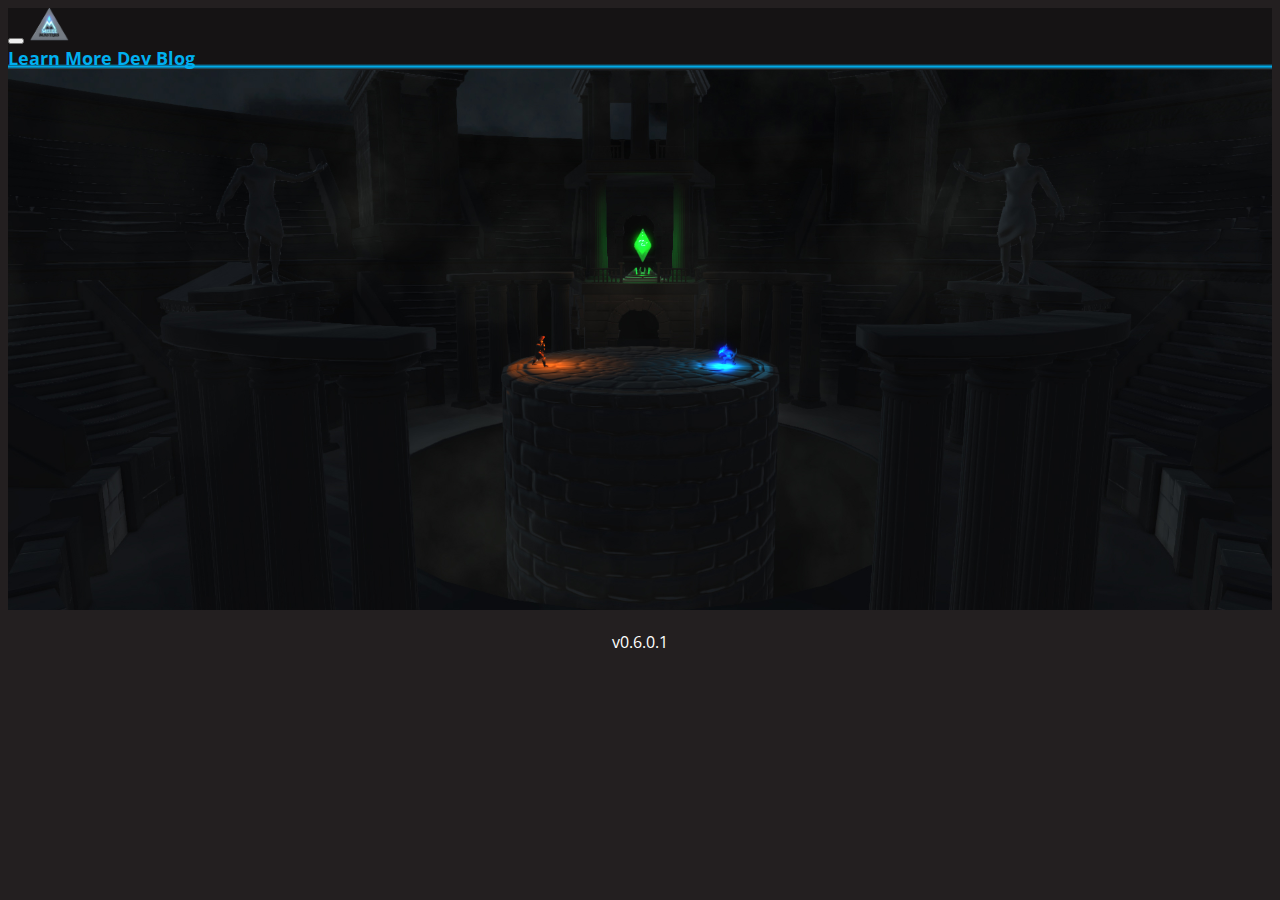
<file: version.html>
<!DOCTYPE html>

<head>
    <meta name="viewport" content="width=device-width, initial-scale=1">
    <link rel="stylesheet" href="https://maxcdn.bootstrapcdn.com/bootstrap/4.0.0-alpha.6/css/bootstrap.min.css" integrity="sha384-rwoIResjU2yc3z8GV/NPeZWAv56rSmLldC3R/AZzGRnGxQQKnKkoFVhFQhNUwEyJ"
        crossorigin="anonymous">
    <link href="https://fonts.googleapis.com/css?family=Open+Sans:300italic,400italic,600italic,700italic,800italic,400,300,600,700,800"
        rel="stylesheet" type="text/css">
    <link href="css/meleemasters.css" rel="stylesheet">
</head>

<body>
    <nav class="navbar twopiece fixed-top navbar-toggleable-md">
        <button class="navbar-toggler navbar-toggler-right navbar-inverse" type="button" data-toggle="collapse" data-target="#navbarNavAltMarkup"
            aria-controls="navbarNavAltMarkup" aria-expanded="false" aria-label="Toggle navigation">
            <span class="navbar-toggler-icon"></span>
        </button>
        <a class="navbar-brand" href="index.html">
            <img src="./img/Logo_Render.png" width="40" height="33" class="d-inline-block align-top" alt="">
        </a>
        <div class="collapse navbar-collapse" id="navbarNavAltMarkup">
            <div class="navbar-nav">
                <a class="nav-item nav-link" href="info.html">Learn More</a>
                <a class="nav-item nav-link" href="blog.html">Dev Blog</a>
            </div>
        </div>
    </nav>

    <div class="container-fluid blog">
        <div class="row main">
            <div class="col-12">
            </div>
            <div class="col-12 blend">
            </div>
        </div>

        <div class="row content-row overview" aria-label="overview"> 
            <p class="version">v0.6.0.1</p>
        </div>
    </div>

    <script src="https://ajax.googleapis.com/ajax/libs/jquery/3.1.0/jquery.min.js"></script>
    <script src="https://npmcdn.com/tether@1.2.4/dist/js/tether.min.js"></script>
    <script src="https://maxcdn.bootstrapcdn.com/bootstrap/4.0.0-alpha.6/js/bootstrap.min.js" integrity="sha384-vBWWzlZJ8ea9aCX4pEW3rVHjgjt7zpkNpZk+02D9phzyeVkE+jo0ieGizqPLForn"
        crossorigin="anonymous"></script>
</body>
</file>
<file: css/meleemasters.css>
body {
    font-family: 'Open Sans';
    background-color: #231f20;
}

p {
    line-height: 33.18px;
}

@font-face
{
    font-family:  'roman-sd';
    src: url('./fonts/roman_sd-webfont.ttf');
}

a {
     color:#00afef;
     text-decoration: none;
}

h4
{
  font-size: 64px;
  color: #21c0ff;
  font-family:  'roman-sd';
  src: url('./fonts/roman_sd-webfont.ttf');
}

.navbar.twopiece {
    font-size: 18px;
    background: linear-gradient(to bottom, #151314 90%, #00afef, transparent 99%);
    font-weight: bolder;
}


.nav-pills > .active > a, .nav-pills > .active > a:hover {
    background-color: red;
}

.red .active a,
.red .active a:hover {
    background-color: red;
}

.hype .content-row {
    text-align: center;
    color: white;
    padding: 1.5em 0 1.5em 0;
}

.row-blog 
{
    text-align: left;
    color: white;
    padding: 1.5em 0 1.5em 0;
    font-weight: normal;
}

.logo-sidebar
{
    max-height: 150px;
}

.logo {
   margin-top: calc(50vh - 128px);
}

.logo-blog
{
    margin-top: calc(50vh - 0px);
}

.hype {
    padding: 0;
}


.hype .row.main {
    text-align: center;
    font-weight: 900;
    color: white;
    height: 90vh;
    background-image: url('../img/Promo/promo_nologo.jpg');
    background-size: cover;
    background-repeat: no-repeat;
    background-position: center;
    background-blend-mode: color;
}

.blog {
    color: white;
    text-align: center;
}

.demo {
    color: white;
    text-align: center;
}

.blog .row.main {
    height: 60vh;
    background-image: url('../img/Promo/overcast_col.jpg');
    background-size: cover;
    background-repeat: no-repeat;
    background-position: center;
    background-blend-mode: color;    
}

.demo .row.main {
    text-align: center;
    height: 60vh;
    background-image: url('../img/Promo/IceNight.jpg');
    background-size: cover;
    background-repeat: no-repeat;
    background-position: center;
    background-blend-mode: color;    
}

.blend {
    background: linear-gradient(to bottom, transparent, #231f20);
}

.overview p {
    font-size: 16px;
}

hr {
    height: 1px;
    background: linear-gradient(to left, rgba(255,255,255,0) 0%,rgba(255,255,255,0.5) 10%,rgba(255,255,255,0.65) 50%,rgba(255,255,255,0.5) 90%,rgba(255,255,255,0.1) 100%);
}

.overview li {
    font-size: 16px;
    font-weight: normal;
}

.screenshot {
    padding: 0.5em;
}

.screenshot img {
    min-height: 340px;
    box-shadow: 0 14px 28px rgba(0,0,0,0.25), 0 10px 10px rgba(0,0,0,0.22);
}

.misc-info img {
    max-height: 200px;
}


.legal {
    color: rgb(17, 145, 66);
    font-size: 18px;
}

.social {
    margin-top: 2em;
}

.social img {
    max-height: 125px;
}

.kickstarter img {
    max-height: 75px;
}

.subscribe {
    margin-top: 2em;
}

.subscribe #mc-embedded-subscribe {
    margin-top: 0.5em;
    background-color: white;
    border: none;
}

.brand {
    background-color: rgb(17, 145, 66);
    height: 100px;
}

.embiggen {
    height: 100%;
    width: 100%;
}

.masters-video {
    box-shadow: 0 14px 28px rgba(0,0,0,0.25), 0 10px 10px rgba(0,0,0,0.22);
}

.post-title {
    padding: 0.5em 0 0.5em 0;
}

.row-blog h2 {
    padding-top: 1em;
    font-weight: 600;
}

.row-blog p {
}
</file>
<file: css/small-business.css>
/*!
 * Start Bootstrap - Small Business (https://startbootstrap.com/template-overviews/small-business)
 * Copyright 2013-2019 Start Bootstrap
 * Licensed under MIT (https://github.com/BlackrockDigital/startbootstrap-small-business/blob/master/LICENSE)
 */
body {
  padding-top: 56px;
  background-color: #222423;
}

div.bright {
	background-color: #ECF09B;
}
</file>
